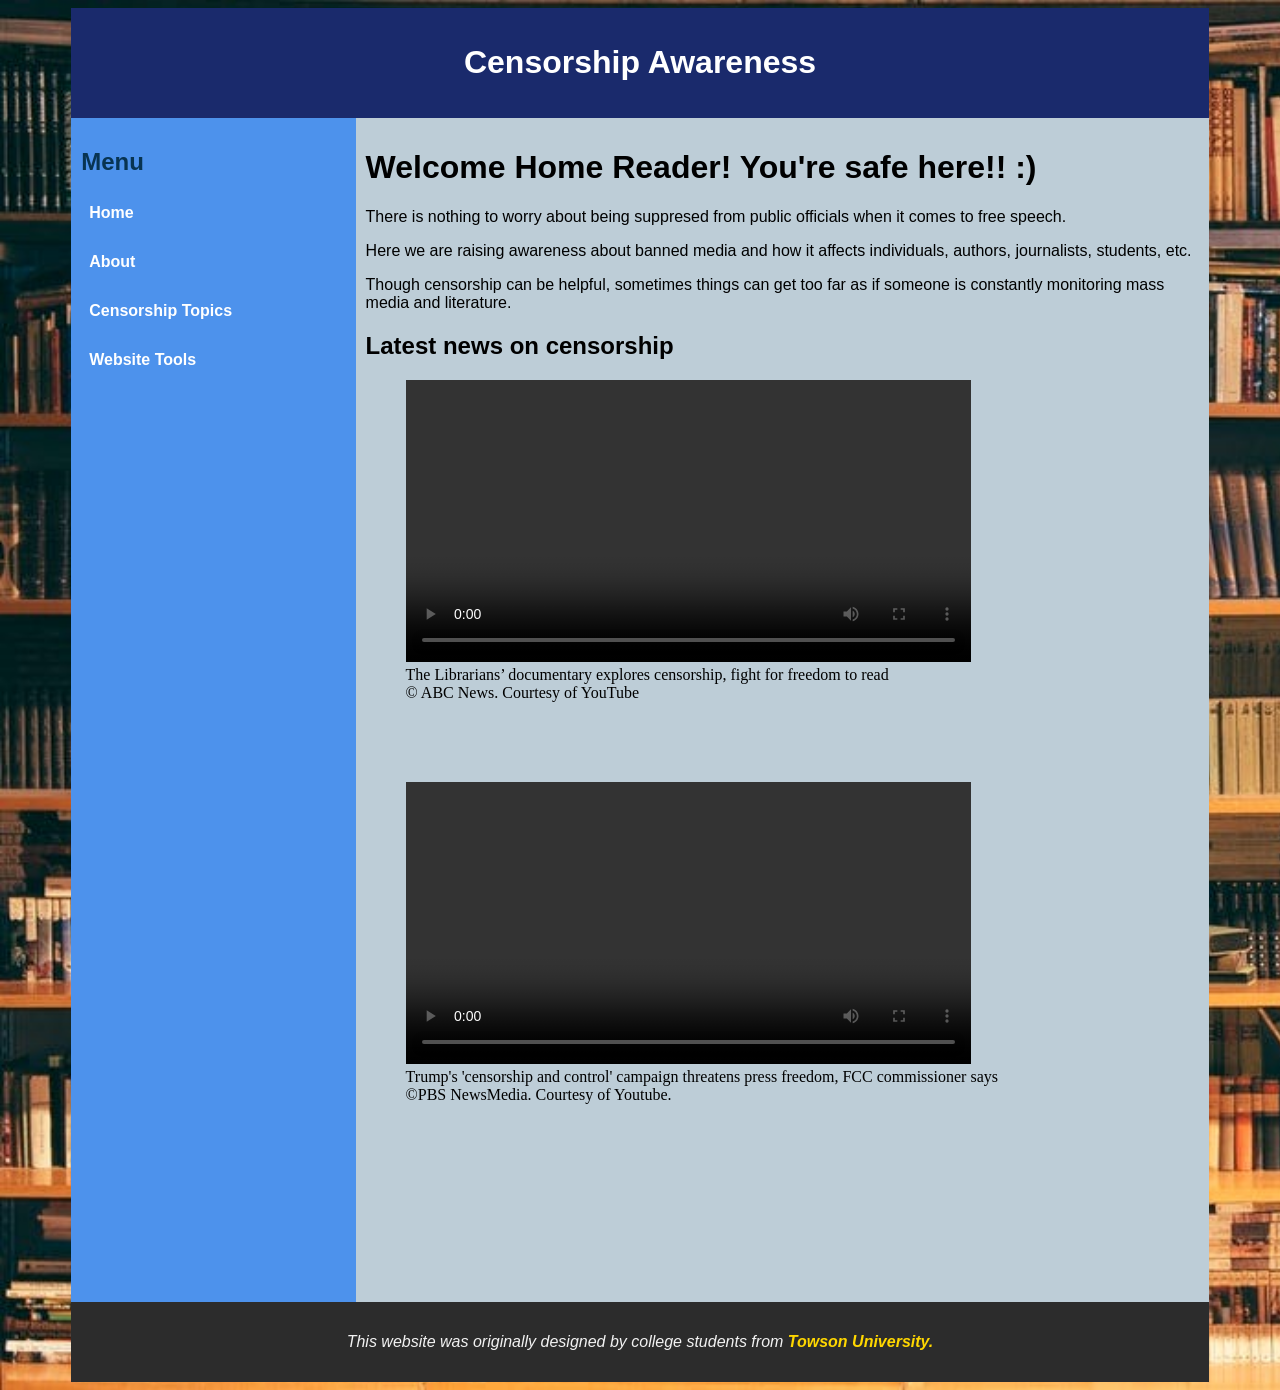
<file: index.html>
<!DOCTYPE html>

<html lang="en">
<head>
<meta charset="utf-8"/>
<meta content="width=device-width, initial-scale=1.0" name="viewport"/>
<link href="main.css" rel="stylesheet"/>
<style>
    .videoContainer video{
    width: 75%;      /* Makes the video width fluid within its container */
  height: auto;      /* Automatically adjusts the height to maintain aspect ratio */
  max-width: 800px; /* Prevents the video from scaling up past its original resolution, e.g., 1280x720 */
  
}
.videoContainer{
    margin-bottom: 5em;
}
</style>
<title>Document</title>
</head>
<body>
<div id="wrapper">
<header>
<h1 class="siteTitleHeading">Censorship Awareness</h1>
</header>
<div id="columns">
<nav id="main-menu">
<h2 style="color:rgb(8, 52, 82)">Menu</h2>
<ul id="navMenu">
<li class="menuElement"><a class="menuElement1" href="index.html">Home</a></li>
<li><a href="about.html">About</a></li>
<!-- Dropdown group -->
<li class="dropdown">
<a href="#">Censorship Topics</a>
<ul class="dropdown-content">
<li><a href="whatiscensorship.html">What is censorship?</a></li>
<li><a href="government censorship.html">Government Censorship</a></li>
<li><a href="mpaa (movie ratings).html">MPAA (Movie Ratings)</a></li>
<li><a href="fcc (federal communications commission).html">FCC (Federal Communications Commission)</a></li>
<li><a href="types of censorship.html">Types of Censorship</a></li>
<li><a href="social media censorship.html">Social Media Censorship</a></li>
<li><a href="historical censorship.html">Historical Censorship</a></li>
<li><a href="the debate protection vs. freedom.html">The Debate: Protection vs. Freedom</a></li>
</ul>
</li>
<li class="dropdown">
<a href="#">Website Tools</a>
<ul class="dropdown-content">
<li><a href="feedback form.html">Feedback Form</a></li>
<li><a href="site map.html">Site Map</a></li>
<li><a href="references.html">References</a></li>
<li><a href="blanktemplate.html">Black Page template</a></li>
</ul>
</li>
</ul>
</nav>
<main>
<h1>Welcome Home Reader! You're safe here!! :)</h1>
<p>There is nothing to worry about being suppresed from public officials when it comes to free speech.</p>
<p>Here we are raising awareness about banned media and how it affects individuals, authors, journalists, students, etc.</p>
<p>Though censorship can be helpful, sometimes things can get too far as if someone is constantly monitoring mass media and literature.</p>
<h2>Latest news on censorship</h2>
<div class="videoContainer">
<figure>
<video controls="controls">
<source src="Videos/censorshipvideo1.mp4" type="video/mp4"/><br/>
</video>
<figcaption>The Librarians’ documentary explores censorship, fight for freedom to read <br/>© ABC News. Courtesy of YouTube</figcaption>
</figure>
</div>
<div class="videoContainer">
<figure>
<video controls="controls" poster="">
<source src="Videos/censorshipvideo2.mp4" type="video/mp4"/>
</video>
<figcaption>Trump's 'censorship and control' campaign threatens press freedom, FCC commissioner says <br/>©PBS NewsMedia. Courtesy of Youtube.</figcaption>
</figure>
</div>
<br/><br/><br/><br/><br/><br/>
</main>
</div>
<footer>
<p>This website was originally designed by college students from <a href="https://www.towson.edu">Towson University.</a></p>
</footer>
</div>
</body>
</html>
</file>
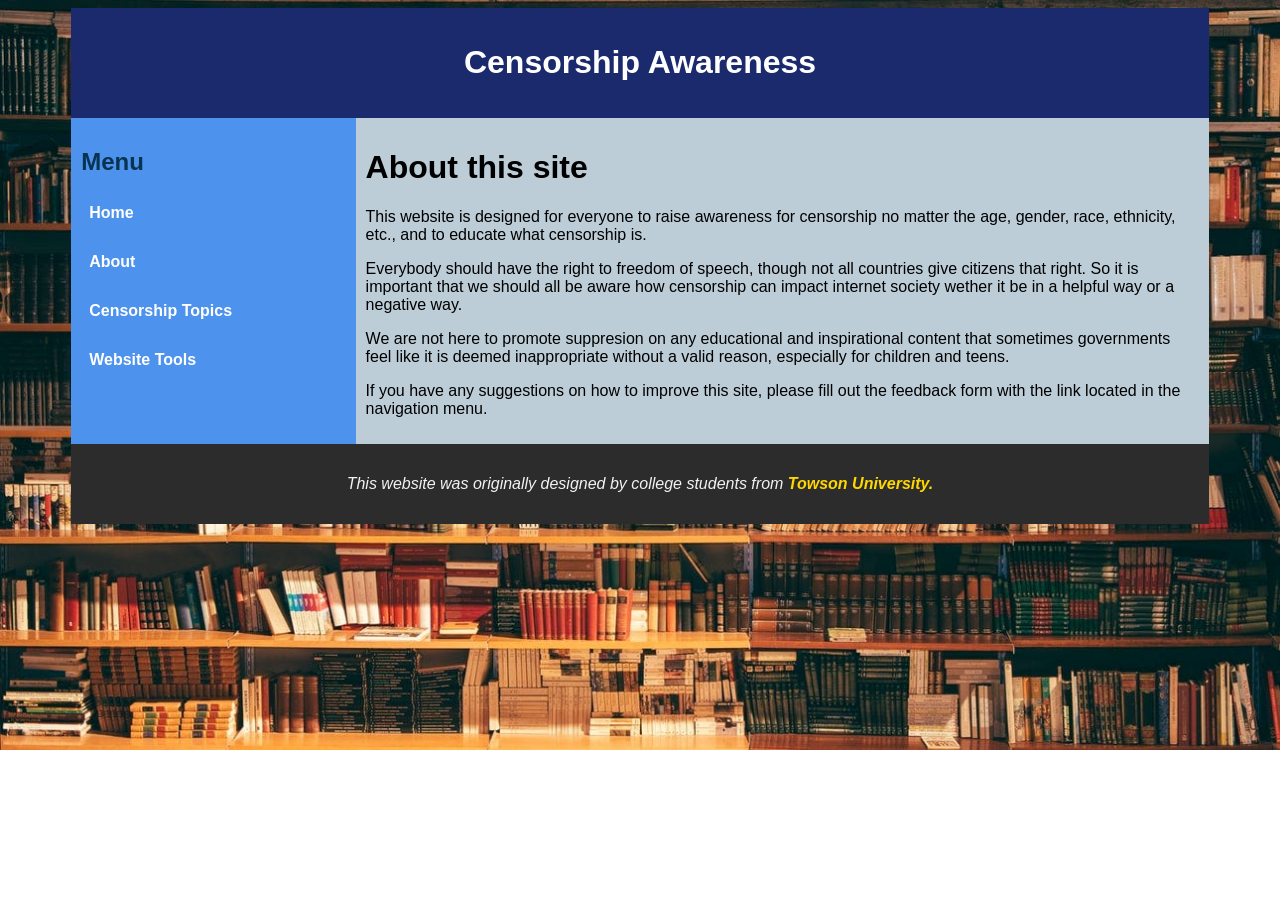
<file: about.html>
<!DOCTYPE html>

<html lang="en">
<head>
<meta charset="utf-8"/>
<meta content="width=device-width, initial-scale=1.0" name="viewport"/>
<link href="main.css" rel="stylesheet"/>
<title>About</title>
</head>
<body>
<div id="wrapper">
<header>
<h1 class="siteTitleHeading">Censorship Awareness</h1>
</header>
<div id="columns">
<nav id="main-menu">
<h2 style="color:rgb(8, 52, 82)">Menu</h2>
<ul id="navMenu">
<li class="menuElement"><a class="menuElement1" href="index.html">Home</a></li>
<li><a href="about.html">About</a></li>
<!-- Dropdown group -->
<li class="dropdown">
<a href="#">Censorship Topics</a>
<ul class="dropdown-content">
<li><a href="whatiscensorship.html">What is censorship?</a></li>
<li><a href="government censorship.html">Government Censorship</a></li>
<li><a href="mpaa (movie ratings).html">MPAA (Movie Ratings)</a></li>
<li><a href="fcc (federal communications commission).html">FCC (Federal Communications Commission)</a></li>
<li><a href="types of censorship.html">Types of Censorship</a></li>
<li><a href="social media censorship.html">Social Media Censorship</a></li>
<li><a href="historical censorship.html">Historical Censorship</a></li>
<li><a href="the debate protection vs. freedom.html">The Debate: Protection vs. Freedom</a></li>
</ul>
</li>
<li class="dropdown">
<a href="#">Website Tools</a>
<ul class="dropdown-content">
<li><a href="feedback form.html">Feedback Form</a></li>
<li><a href="site map.html">Site Map</a></li>
<li><a href="references.html">References</a></li>
<li><a href="blanktemplate.html">Black Page template</a></li>
</ul>
</li>
</ul>
</nav>
<main>
<h1>About this site</h1>
<p>This website is designed for everyone to raise awareness for censorship no matter the age, gender, race, ethnicity, etc., and to educate what censorship is. </p>
<p>Everybody should have the right to freedom of speech, though not all countries give citizens that right. So it is important that we should all be aware how censorship can impact internet society wether it be in a helpful way or a negative way. </p>
<p>We are not here to promote suppresion on any educational and inspirational content that sometimes governments feel like it is deemed inappropriate without a valid reason, especially for children and teens.</p>
<p>If you have any suggestions on how to improve this site, please fill out the feedback form with the link located in the navigation menu. </p>
</main>
</div>
<footer>
<p>This website was originally designed by college students from <a href="https://www.towson.edu">Towson University.</a></p>
</footer>
</div>
</body>
</html>
</file>
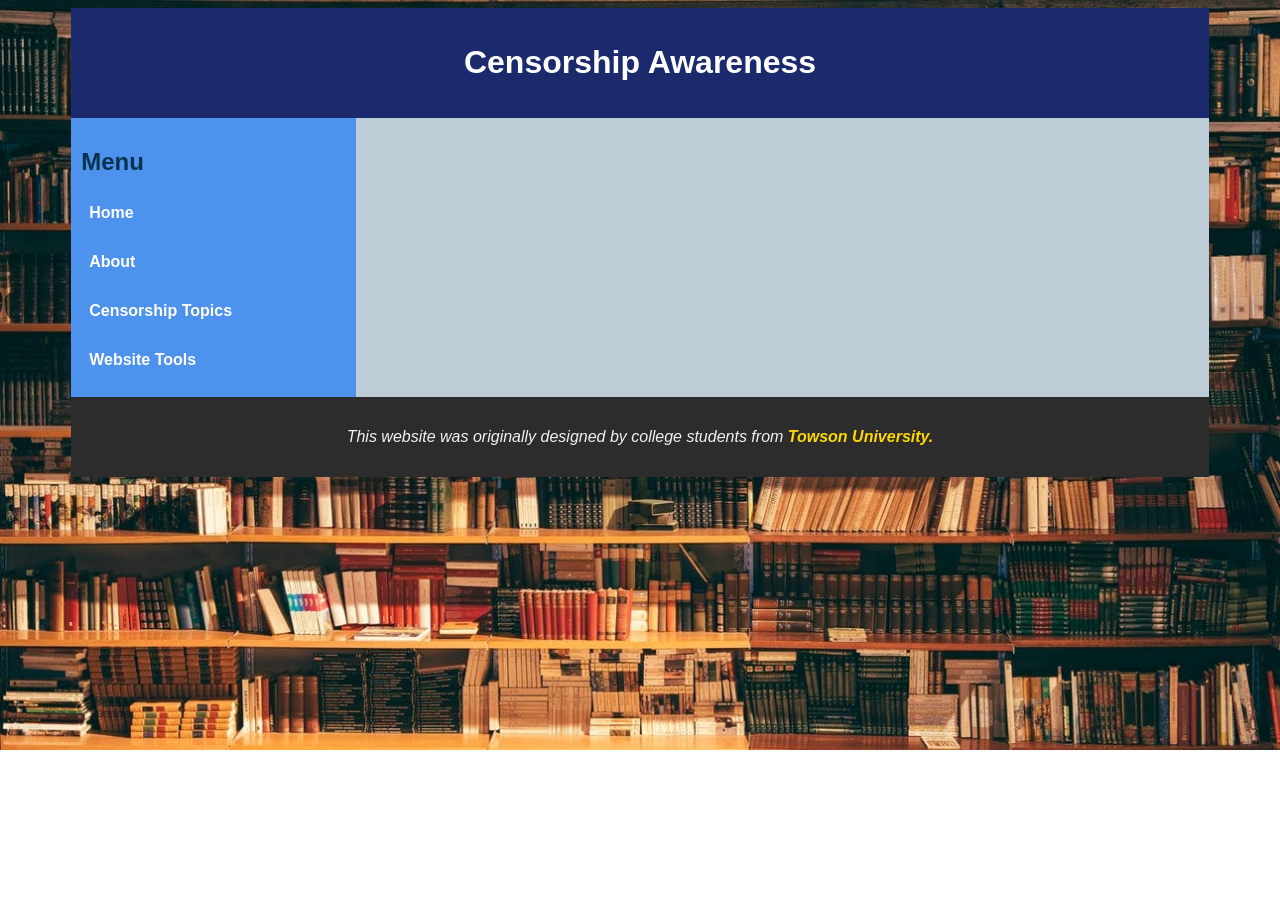
<file: blanktemplate.html>
<!DOCTYPE html>

<html lang="en">
<head>
<meta charset="utf-8"/>
<meta content="width=device-width, initial-scale=1.0" name="viewport"/>
<link href="main.css" rel="stylesheet"/>
<title>Document</title>
</head>
<body>
<div id="wrapper">
<header>
<h1 class="siteTitleHeading">Censorship Awareness</h1>
</header>
<div id="columns">
<nav id="main-menu">
<h2 style="color:rgb(8, 52, 82)">Menu</h2>
<ul id="navMenu">
<li class="menuElement"><a class="menuElement1" href="index.html">Home</a></li>
<li><a href="about.html">About</a></li>
<!-- Dropdown group -->
<li class="dropdown">
<a href="#">Censorship Topics</a>
<ul class="dropdown-content">
<li><a href="whatiscensorship.html">What is censorship?</a></li>
<li><a href="government censorship.html">Government Censorship</a></li>
<li><a href="mpaa (movie ratings).html">MPAA (Movie Ratings)</a></li>
<li><a href="fcc (federal communications commission).html">FCC (Federal Communications Commission)</a></li>
<li><a href="types of censorship.html">Types of Censorship</a></li>
<li><a href="social media censorship.html">Social Media Censorship</a></li>
<li><a href="historical censorship.html">Historical Censorship</a></li>
<li><a href="the debate protection vs. freedom.html">The Debate: Protection vs. Freedom</a></li>
</ul>
</li>
<li class="dropdown">
<a href="#">Website Tools</a>
<ul class="dropdown-content">
<li><a href="feedback form.html">Feedback Form</a></li>
<li><a href="site map.html">Site Map</a></li>
<li><a href="references.html">References</a></li>
<li><a href="blanktemplate.html">Black Page template</a></li>
</ul>
</li>
</ul>
</nav>
<main>
</main>
</div>
<footer>
<p>This website was originally designed by college students from <a href="https://www.towson.edu">Towson University.</a></p>
</footer>
</div>
</body>
</html>
</file>
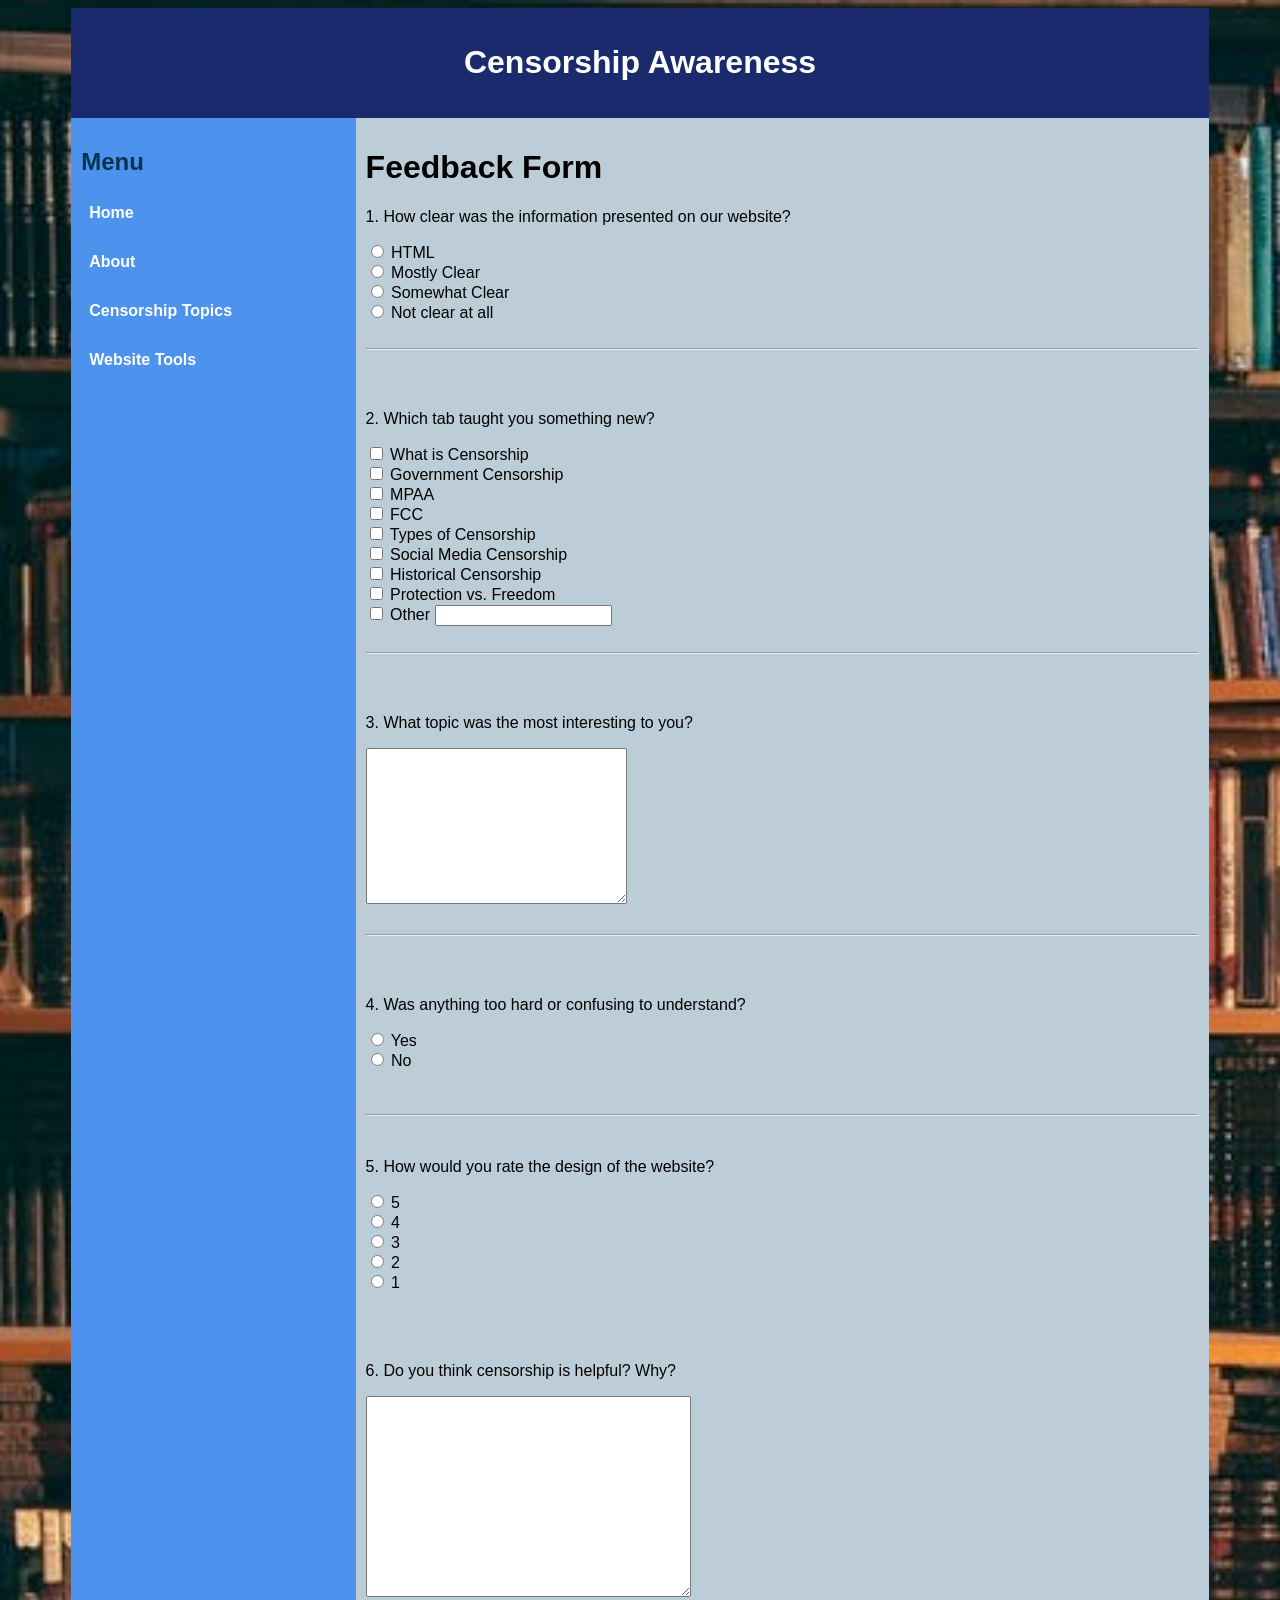
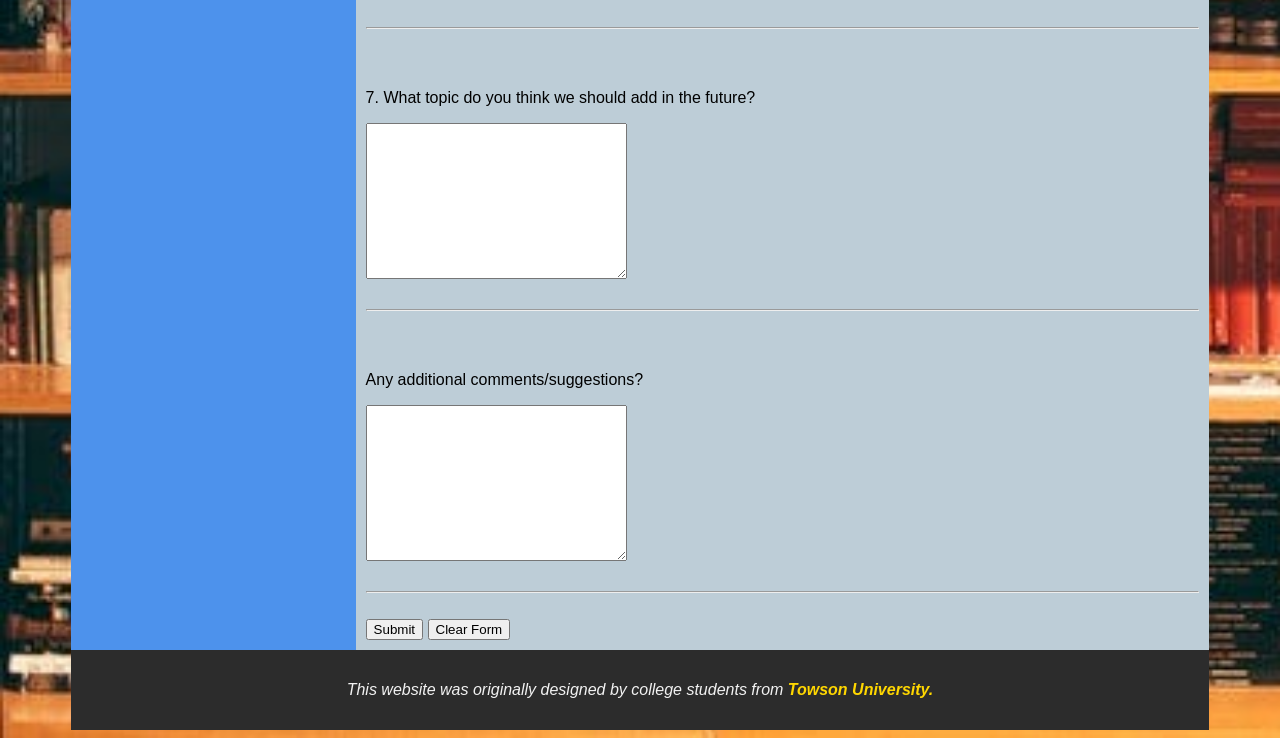
<file: feedback form.html>
<!DOCTYPE html>

<html lang="en">
<head>
<meta charset="utf-8"/>
<meta content="width=device-width, initial-scale=1.0" name="viewport"/>
<link href="main.css" rel="stylesheet"/>
<!-- Make sure you include jQuery in your page -->
<script src="https://code.jquery.com/jquery-3.6.0.min.js"></script>
<script>
$(document).ready(function() {

  
  $("#myForm").on("submit", function(event) {
    event.preventDefault(); // stop normal submission

    // Animate the child elements out (not the <main> itself)
    $("main").children().fadeOut(500, function() {
      // Once all children are faded out, clear them
      $("main").empty();

      // Add new content
      $("main").append("<h2>Thank you for your feedback!</h2>");
      $("main").append("<h4>We appreciate your input and will use it to improve our site.</h4>");
      $('main').append("<h3>Click on any of the buttons below to continue...</h3>")
      $("main").append('<button id="refreshPage">Click here to refresh the page</button>')
      $("main").append('<button id="newBtn">Go Home!</button>');

      // Animate the new content in
      $("main").children().hide().fadeIn(500);

      // Add behavior to the new button

      $("#refreshPage").on("click", function(){
        location.reload();
      });
      $("#newBtn").on("click", function() {
        window.location.href ="index.html";
      });
    });
  });
});
</script>
<title>Feedback Form</title>
</head>
<body>
<div id="wrapper">
<header>
<h1 class="siteTitleHeading">Censorship Awareness</h1>
</header>
<div id="columns">
<nav id="main-menu">
<h2 style="color:rgb(8, 52, 82)">Menu</h2>
<ul id="navMenu">
<li class="menuElement"><a class="menuElement1" href="index.html">Home</a></li>
<li><a href="about.html">About</a></li>
<!-- Dropdown group -->
<li class="dropdown">
<a href="#">Censorship Topics</a>
<ul class="dropdown-content">
<li><a href="whatiscensorship.html">What is censorship?</a></li>
<li><a href="government censorship.html">Government Censorship</a></li>
<li><a href="mpaa (movie ratings).html">MPAA (Movie Ratings)</a></li>
<li><a href="fcc (federal communications commission).html">FCC (Federal Communications Commission)</a></li>
<li><a href="types of censorship.html">Types of Censorship</a></li>
<li><a href="social media censorship.html">Social Media Censorship</a></li>
<li><a href="historical censorship.html">Historical Censorship</a></li>
<li><a href="the debate protection vs. freedom.html">The Debate: Protection vs. Freedom</a></li>
</ul>
</li>
<li class="dropdown">
<a href="#">Website Tools</a>
<ul class="dropdown-content">
<li><a href="feedback form.html">Feedback Form</a></li>
<li><a href="site map.html">Site Map</a></li>
<li><a href="references.html">References</a></li>
<li><a href="blanktemplate.html">Black Page template</a></li>
</ul>
</li>
</ul>
</nav>
<main>
<h1>Feedback Form</h1>
<form id="myForm" style="font-family: Arial;">
<p>1. How clear was the information presented on our website?</p>
<input id="veryclear" name="question1" type="radio" value="Very Clear"/>
<label for="veryclear">HTML</label><br/>
<input id="mostlyclear" name="question1" type="radio" value="mostly clear"/>
<label for="mostlyclear">Mostly Clear</label><br/>
<input id="somewhatclear" name="question1" type="radio" value="Somewhat Clear"/>
<label for="somewhatclear">Somewhat Clear</label><br/>
<input id="noclear" name="question1" type="radio" value="Not Clear at all"/>
<label for="noclear">Not clear at all</label><br/><br/>
<hr/><br/><br/>
<p>2. Which tab taught you something new?</p>
<input id="whatiscensorship" name="question2" type="checkbox" value="What is Censorship?"/>
<label for="whatiscensorship"> What is Censorship</label><br/>
<input id="governmentcensorship" name="question2" type="checkbox" value="Government Censorship"/>
<label for="governmentcensorship"> Government Censorship</label><br/>
<input id="mpaa" name="question2" type="checkbox" value="mpaa"/>
<label for="mpaa"> MPAA</label><br/>
<input id="FCC" name="question2" type="checkbox" value="FCC"/>
<label for="FCC"> FCC</label><br/>
<input id="typesofcensorship" name="question2" type="checkbox" value="Types of Censorship"/>
<label for="typesofcensorship"> Types of Censorship</label><br/>
<input id="socialmediacensorship" name="question2" type="checkbox" value="Social Media Censorship"/>
<label for="socialmediacensorship"> Social Media Censorship</label><br/>
<input id="historicalcensorship" name="question2" type="checkbox" value="Historical Censorship"/>
<label for="historicalcensorship"> Historical Censorship</label><br/>
<input id="protectionvsfreedom" name="question2" type="checkbox" value="Protection vs. Freedom"/>
<label for="protectionvsfreedom"> Protection vs. Freedom</label><br/>
<input id="other" name="question2" type="checkbox" value="Other"/>
<label for="other"> Other </label><input id="other" name="other" type="text"/><br/><br/>
<hr/><br/><br/>
<p>3. What topic was the most interesting to you?</p>
<textarea cols="30" name="message" rows="10">

</textarea><br/><br/>
<hr/><br/><br/>
<p>4. Was anything too hard or confusing to understand?</p>
<input id="yes" name="yesno" type="radio" value="yes"/>
<label for="yes">Yes</label><br/>
<input id="no" name="yesno" type="radio" value="no"/>
<label for="no">No</label><br/><br/>
<div id="message">
<script>

              const radios = document.querySelectorAll('input[name="yesno"]');
              const message = document.getElementById("message");

              radios.forEach(radio => {
                radio.addEventListener("change", function () {
                  if (this.value === "yes") {
                    message.style.display = "block";
                    message.innerHTML = `<p>If yes, please explain what part you don't understand</p>
          <textarea name="whyyes" cols="38" rows="9"></textarea>`;
                  } else {
                    message.style.display = "none";
                    message.innerHTML = "";
                  }
                });
              });



            </script>
</div>
<br/>
<hr/><br/>
<p>5. How would you rate the design of the website?</p>
<input id="5" name="ratingSite" type="radio"/>
<label for="5">5</label><br/>
<input id="4" name="ratingSite" type="radio"/>
<label for="4">4</label><br/>
<input id="3" name="ratingSite" type="radio"/>
<label for="3">3</label><br/>
<input id="2" name="ratingSite" type="radio"/>
<label for="2">2</label><br/>
<input id="1" name="ratingSite" type="radio"/>
<label for="1">1</label> <br/><br/><br/><br/>
<p>6. Do you think censorship is helpful? Why?</p>
<textarea cols="38" id="whycensorship1" name="whycensorship" rows="13"></textarea><br/><br/>
<hr/><br/><br/>
<p>7. What topic do you think we should add in the future? </p>
<textarea cols="30" id="suggestTopics" name="suggestTopics" rows="10"></textarea>
<br/><br/>
<hr/><br/><br/>
<p>Any additional comments/suggestions? </p>
<textarea cols="30" id="questcomment" name="questionscomments" rows="10"></textarea>
<br/><br/>
<hr/><br/>
<input type="submit" value="Submit"/>
<input type="reset" value="Clear Form"/>
</form>
</main>
</div>
<footer>
<p>This website was originally designed by college students from <a href="https://www.towson.edu">Towson University.</a></p>
</footer>
</div>
</body>
</html>
</file>
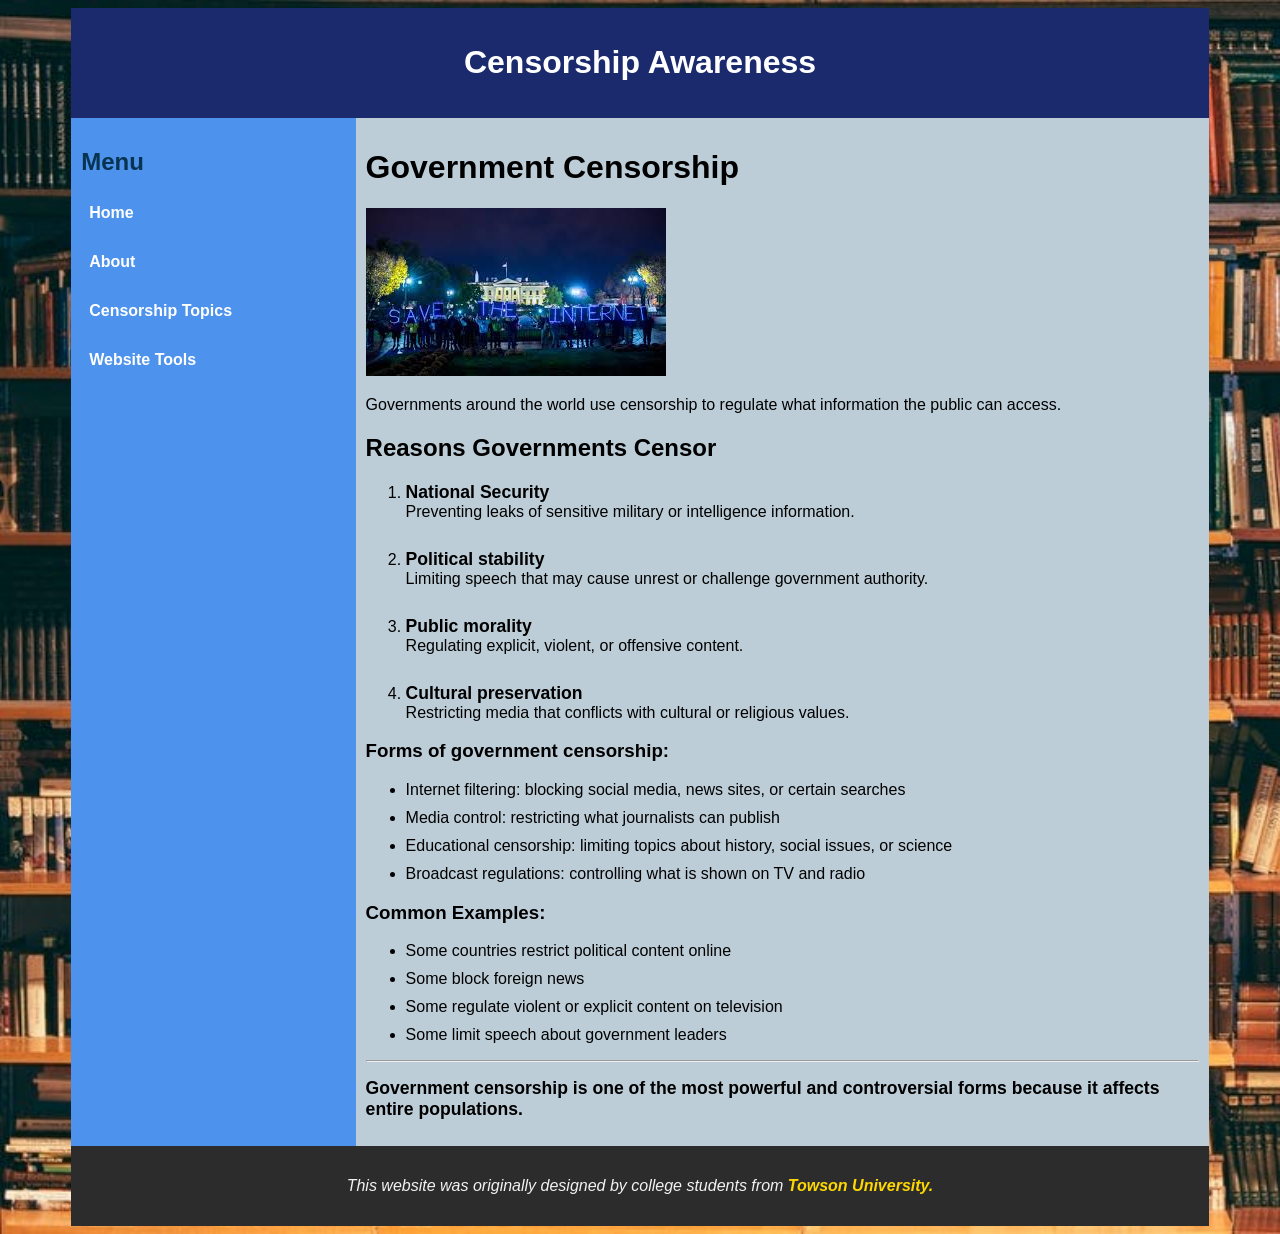
<file: government censorship.html>
<!DOCTYPE html>

<html lang="en">
<head>
<meta charset="utf-8"/>
<meta content="width=device-width, initial-scale=1.0" name="viewport"/>
<link href="main.css" rel="stylesheet"/>
<style>
        .reason1234{
            font-size: 1.1em;
            font-weight: 700;
        }
    </style>
<title>Government Censorship</title>
</head>
<body>
<div id="wrapper">
<header>
<h1 class="siteTitleHeading">Censorship Awareness</h1>
</header>
<div id="columns">
<nav id="main-menu">
<h2 style="color:rgb(8, 52, 82)">Menu</h2>
<ul id="navMenu">
<li class="menuElement"><a class="menuElement1" href="index.html">Home</a></li>
<li><a href="about.html">About</a></li>
<!-- Dropdown group -->
<li class="dropdown">
<a href="#">Censorship Topics</a>
<ul class="dropdown-content">
<li><a href="whatiscensorship.html">What is censorship?</a></li>
<li><a href="government censorship.html">Government Censorship</a></li>
<li><a href="mpaa (movie ratings).html">MPAA (Movie Ratings)</a></li>
<li><a href="fcc (federal communications commission).html">FCC (Federal Communications Commission)</a></li>
<li><a href="types of censorship.html">Types of Censorship</a></li>
<li><a href="social media censorship.html">Social Media Censorship</a></li>
<li><a href="historical censorship.html">Historical Censorship</a></li>
<li><a href="the debate protection vs. freedom.html">The Debate: Protection vs. Freedom</a></li>
</ul>
</li>
<li class="dropdown">
<a href="#">Website Tools</a>
<ul class="dropdown-content">
<li><a href="feedback form.html">Feedback Form</a></li>
<li><a href="site map.html">Site Map</a></li>
<li><a href="references.html">References</a></li>
<li><a href="blanktemplate.html">Black Page template</a></li>
</ul>
</li>
</ul>
</nav>
<main>
<h1>Government Censorship</h1>
<img alt="" src="censorgov.jpg"/>
<p>Governments around the world use censorship to regulate what information the public can access.</p>
<h2 id="reason123">Reasons Governments Censor</h2>
<ol id="covcensorreasons">
<li><b class="reason1234">National Security</b> <br/>Preventing leaks of sensitive military or intelligence information.</li>
<br/>
<li><b class="reason1234">Political stability</b> <br/>Limiting speech that may cause unrest or challenge government
                        authority.</li>
<br/>
<li><b class="reason1234">Public morality</b> <br/>Regulating explicit, violent, or offensive content.</li>
<br/>
<li><b class="reason1234">Cultural preservation</b> <br/>Restricting media that conflicts with cultural or religious values.
                    </li>
</ol>
<h3>Forms of government censorship:</h3>
<ul>
<li>Internet filtering: blocking social media, news sites, or certain searches</li>
<li>Media control: restricting what journalists can publish</li>
<li>Educational censorship: limiting topics about history, social issues, or science</li>
<li>Broadcast regulations: controlling what is shown on TV and radio</li>
</ul>
<h3 id="commonexamples">Common Examples:</h3>
<ul>
<li>Some countries restrict political content online</li>
<li>Some block foreign news</li>
<li>Some regulate violent or explicit content on television</li>
<li>Some limit speech about government leaders</li>
</ul>
<hr/>
<p><b class="reason1234">Government censorship is one of the most powerful and controversial forms because it affects entire
                    populations.</b></p>
</main>
</div>
<footer>
<p>This website was originally designed by college students from <a href="https://www.towson.edu">Towson
                    University.</a></p>
</footer>
</div>
</body>
</html>
</file>
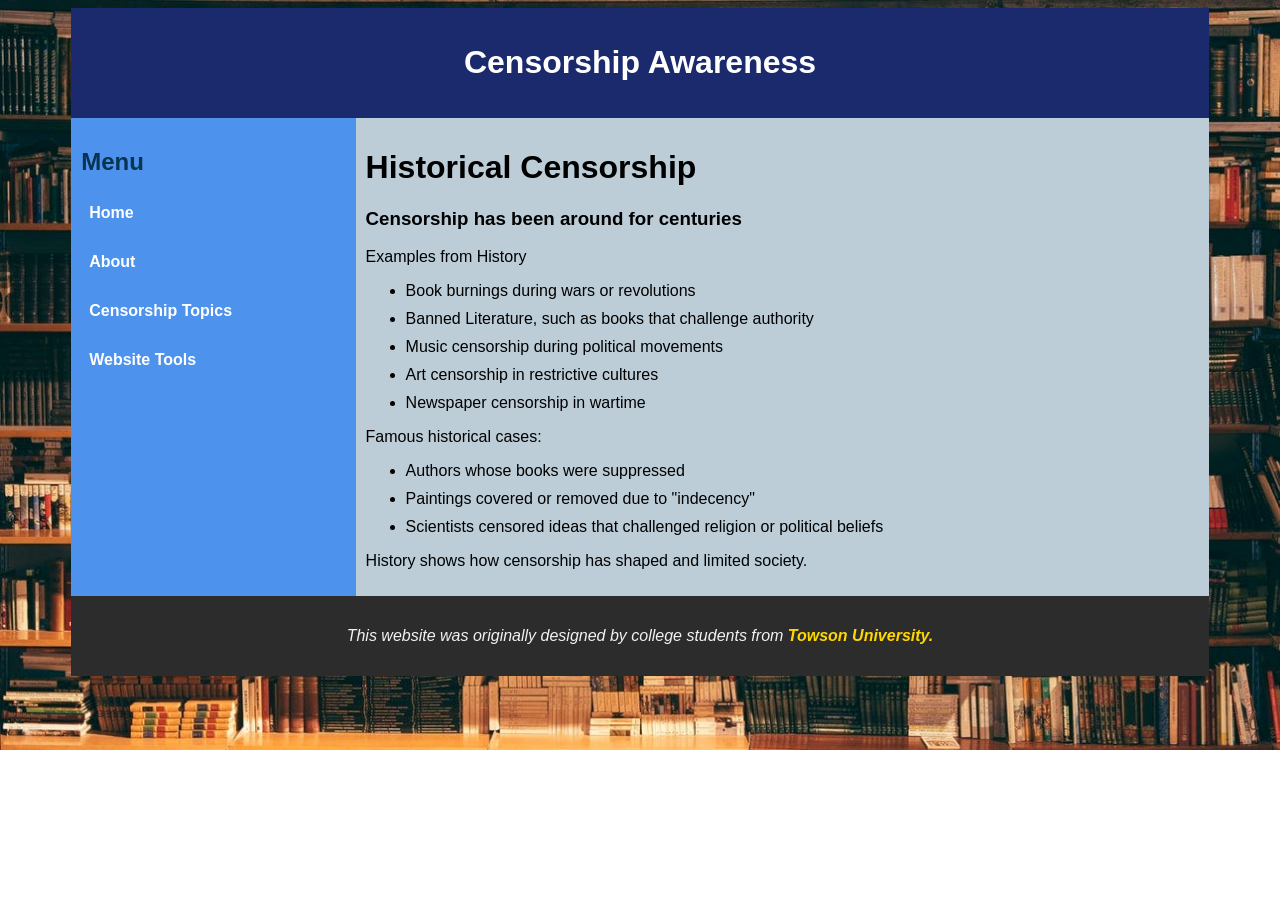
<file: historical censorship.html>
<!DOCTYPE html>

<html lang="en">
<head>
<meta charset="utf-8"/>
<meta content="width=device-width, initial-scale=1.0" name="viewport"/>
<link href="main.css" rel="stylesheet"/>
<title>Historical Censorship</title>
</head>
<body>
<div id="wrapper">
<header>
<h1 class="siteTitleHeading">Censorship Awareness</h1>
</header>
<div id="columns">
<nav id="main-menu">
<h2 style="color:rgb(8, 52, 82)">Menu</h2>
<ul id="navMenu">
<li class="menuElement"><a class="menuElement1" href="index.html">Home</a></li>
<li><a href="about.html">About</a></li>
<!-- Dropdown group -->
<li class="dropdown">
<a href="#">Censorship Topics</a>
<ul class="dropdown-content">
<li><a href="whatiscensorship.html">What is censorship?</a></li>
<li><a href="government censorship.html">Government Censorship</a></li>
<li><a href="mpaa (movie ratings).html">MPAA (Movie Ratings)</a></li>
<li><a href="fcc (federal communications commission).html">FCC (Federal Communications Commission)</a></li>
<li><a href="types of censorship.html">Types of Censorship</a></li>
<li><a href="social media censorship.html">Social Media Censorship</a></li>
<li><a href="historical censorship.html">Historical Censorship</a></li>
<li><a href="the debate protection vs. freedom.html">The Debate: Protection vs. Freedom</a></li>
</ul>
</li>
<li class="dropdown">
<a href="#">Website Tools</a>
<ul class="dropdown-content">
<li><a href="feedback form.html">Feedback Form</a></li>
<li><a href="site map.html">Site Map</a></li>
<li><a href="references.html">References</a></li>
<li><a href="blanktemplate.html">Black Page template</a></li>
</ul>
</li>
</ul>
</nav>
<main>
<h1>Historical Censorship</h1>
<h3>Censorship has been around for centuries</h3>
<p>Examples from History</p>
<ul>
<li>Book burnings during wars or revolutions</li>
<li>Banned Literature, such as books that challenge authority</li>
<li>Music censorship during political movements</li>
<li>Art censorship in restrictive cultures</li>
<li>Newspaper censorship in wartime</li>
</ul>
<p>Famous historical cases:</p>
<ul>
<li>Authors whose books were suppressed</li>
<li>Paintings covered or removed due to "indecency"</li>
<li>Scientists censored ideas that challenged religion or political beliefs</li>
</ul>
<p>History shows how censorship has shaped and limited society.</p>
</main>
</div>
<footer>
<p>This website was originally designed by college students from <a href="https://www.towson.edu">Towson University.</a></p>
</footer>
</div>
</body>
</html>
</file>
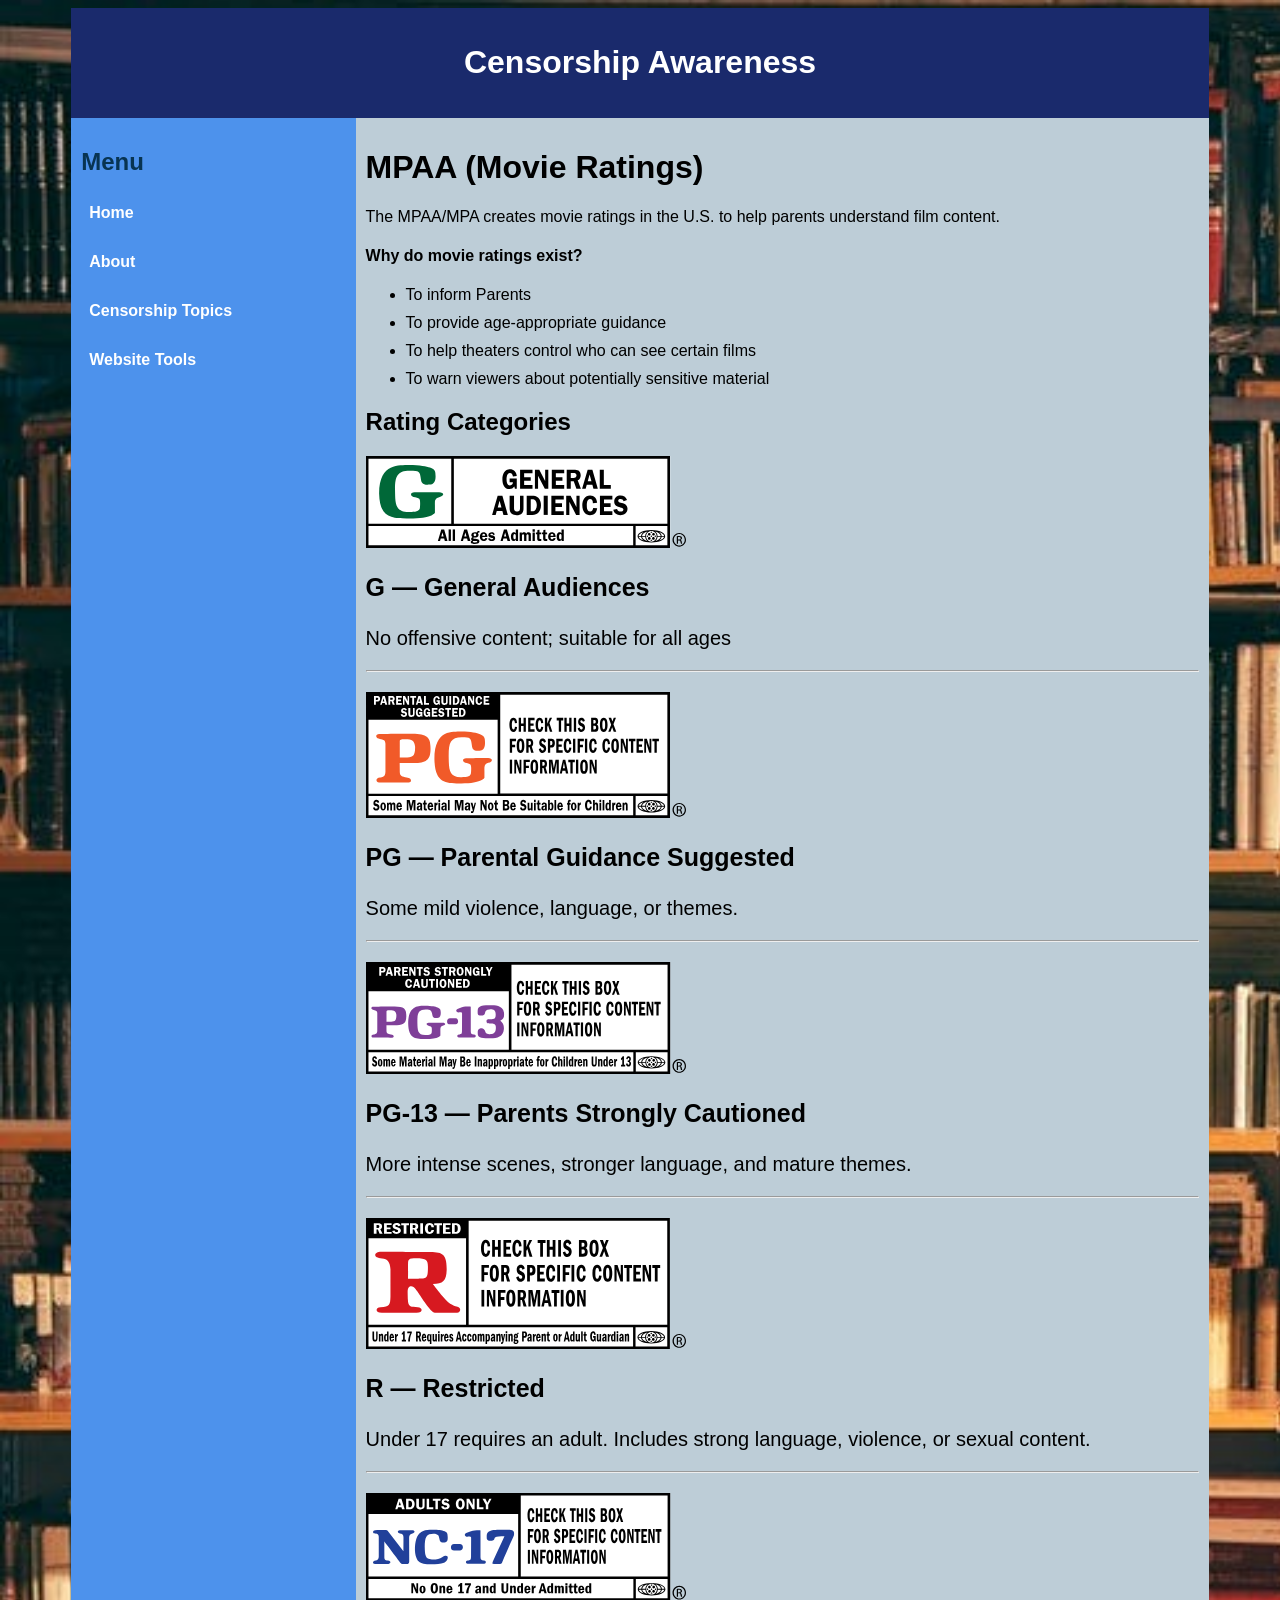
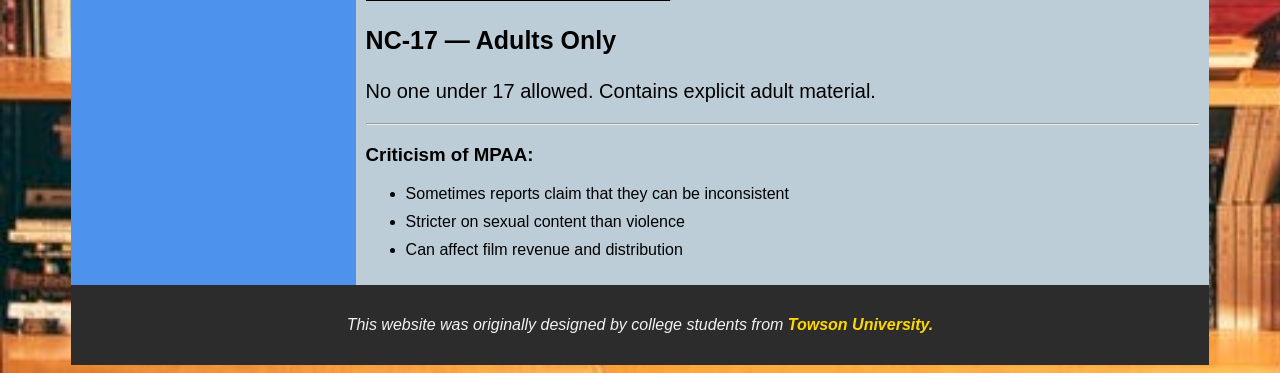
<file: mpaa (movie ratings).html>
<!DOCTYPE html>

<html lang="en">
<head>
<meta charset="utf-8"/>
<meta content="width=device-width, initial-scale=1.0" name="viewport"/>
<link href="main.css" rel="stylesheet"/>
<style>
    .movie_ratings {
  max-width: 20em; /* Image will not exceed the width of its parent container */
  height: auto;    /* Height adjusts automatically to maintain aspect ratio */
  display: block;  /* Prevents extra space below the image */
}

.movie_ratings1 {
font-size: 25px;
font-weight: 800;
}

.ratingBlock{
  margin-top: 20px;
  margin-bottom: 20px;
  /* Optional: adds a border to visualize the divider boundaries */
   /* Adds space inside the div */
  font-family: arial;

}
.movieratings2{
  font-size: 20px;
}

.fontbig1{
 font: 20px 
}

</style>
<title>MPAA (Movie Ratings)</title>
</head>
<body>
<div id="wrapper">
<header>
<h1 class="siteTitleHeading">Censorship Awareness</h1>
</header>
<div id="columns">
<nav id="main-menu">
<h2 style="color:rgb(8, 52, 82)">Menu</h2>
<ul id="navMenu">
<li class="menuElement"><a class="menuElement1" href="index.html">Home</a></li>
<li><a href="about.html">About</a></li>
<!-- Dropdown group -->
<li class="dropdown">
<a href="#">Censorship Topics</a>
<ul class="dropdown-content">
<li><a href="whatiscensorship.html">What is censorship?</a></li>
<li><a href="government censorship.html">Government Censorship</a></li>
<li><a href="mpaa (movie ratings).html">MPAA (Movie Ratings)</a></li>
<li><a href="fcc (federal communications commission).html">FCC (Federal Communications Commission)</a></li>
<li><a href="types of censorship.html">Types of Censorship</a></li>
<li><a href="social media censorship.html">Social Media Censorship</a></li>
<li><a href="historical censorship.html">Historical Censorship</a></li>
<li><a href="the debate protection vs. freedom.html">The Debate: Protection vs. Freedom</a></li>
</ul>
</li>
<li class="dropdown">
<a href="#">Website Tools</a>
<ul class="dropdown-content">
<li><a href="feedback form.html">Feedback Form</a></li>
<li><a href="site map.html">Site Map</a></li>
<li><a href="references.html">References</a></li>
<li><a href="blanktemplate.html">Black Page template</a></li>
</ul>
</li>
</ul>
</nav>
<main>
<h1>MPAA (Movie Ratings)</h1>
<p class="fontbig1">The MPAA/MPA creates movie ratings in the U.S. to help parents understand film content.</p>
<h4>Why do movie ratings exist?</h4>
<ul>
<li>To inform Parents</li>
<li>To provide age-appropriate guidance</li>
<li>To help theaters control who can see certain films</li>
<li> To warn viewers about potentially sensitive material</li>
</ul>
<h2>Rating Categories</h2>
<div class="ratingBlock">
<img alt="G Rating" class="movie_ratings" src="MPA_G_RATING_(block).svg"/>
<p class="movie_ratings1">G — General Audiences</p>
<p class="movieratings2">No offensive content; suitable for all ages</p>
</div><hr/>
<div class="ratingBlock">
<img alt="PG Rating" class="movie_ratings" src="MPA_PG_RATING_(block).svg"/>
<p class="movie_ratings1">PG — Parental Guidance Suggested</p>
<p class="movieratings2">Some mild violence, language, or themes.</p>
</div>
<hr/>
<div class="ratingBlock">
<img alt="" class="movie_ratings" src="MPA_PG-13_RATING_(block).svg"/>
<p class="movie_ratings1">PG-13 — Parents Strongly Cautioned </p>
<p class="movieratings2">More intense scenes, stronger language, and mature themes.</p>
</div>
<hr/>
<div class="ratingBlock">
<img alt="" class="movie_ratings" src="MPA_R_RATING_(block).svg"/>
<p class="movie_ratings1">R — Restricted </p>
<p class="movieratings2">Under 17 requires an adult. Includes strong language, violence, or sexual content.</p>
</div>
<hr/>
<div class="ratingBlock">
<img alt="" class="movie_ratings" src="MPA_NC-17_RATING_(block).svg"/>
<p class="movie_ratings1">NC-17 — Adults Only </p>
<p class="movieratings2">No one under 17 allowed. Contains explicit adult material.</p>
</div>
<hr/>
<h3>Criticism of MPAA:</h3>
<ul class="fontbig1">
<li>Sometimes reports claim that they can be inconsistent</li>
<li>Stricter on sexual content than violence</li>
<li>Can affect film revenue and distribution</li>
</ul>
</main>
</div>
<footer>
<p>This website was originally designed by college students from <a href="https://www.towson.edu">Towson University.</a></p>
</footer>
</div>
</body>
</html>
</file>
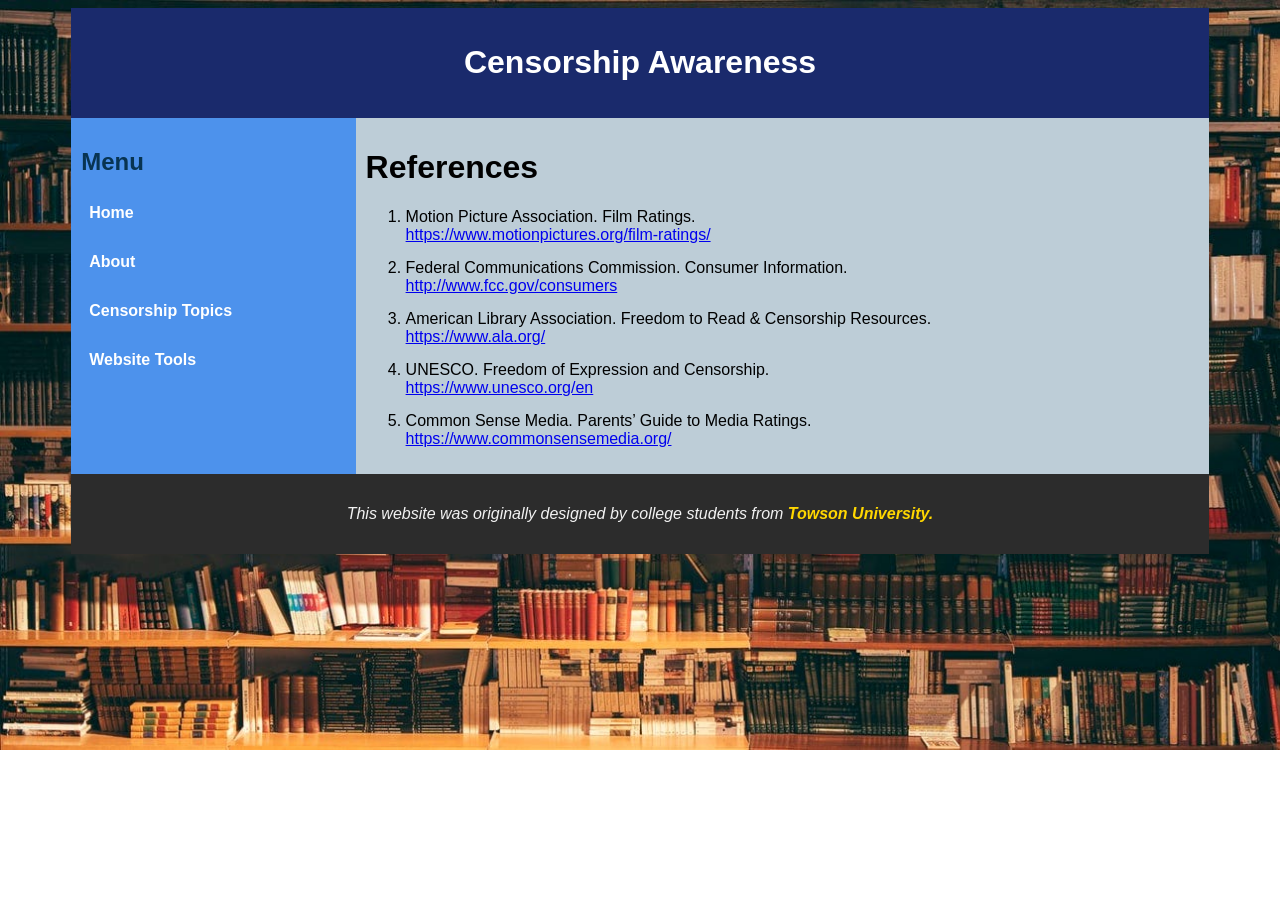
<file: references.html>
<!DOCTYPE html>

<html lang="en">
<head>
<meta charset="utf-8"/>
<meta content="width=device-width, initial-scale=1.0" name="viewport"/>
<link href="main.css" rel="stylesheet"/>
<style>
 .citation2 {
    margin-bottom: 15px;
    font-family: Arial;
 }

</style>
<script src="https://code.jquery.com/jquery-3.6.0.min.js"></script>
<script>
    $(document).ready(function() {
      $("a.citation1").each(function() {
        // Get the href value
        var link = $(this).attr("href");
        // Set it as the text inside the anchor
        $(this).text(link);
      });
    });
</script>
<title>References</title>
</head>
<body>
<div id="wrapper">
<header>
<h1 class="siteTitleHeading">Censorship Awareness</h1>
</header>
<div id="columns">
<nav id="main-menu">
<h2 style="color:rgb(8, 52, 82)">Menu</h2>
<ul id="navMenu">
<li class="menuElement"><a class="menuElement1" href="index.html">Home</a></li>
<li><a href="about.html">About</a></li>
<!-- Dropdown group -->
<li class="dropdown">
<a href="#">Censorship Topics</a>
<ul class="dropdown-content">
<li><a href="whatiscensorship.html">What is censorship?</a></li>
<li><a href="government censorship.html">Government Censorship</a></li>
<li><a href="mpaa (movie ratings).html">MPAA (Movie Ratings)</a></li>
<li><a href="fcc (federal communications commission).html">FCC (Federal Communications Commission)</a></li>
<li><a href="types of censorship.html">Types of Censorship</a></li>
<li><a href="social media censorship.html">Social Media Censorship</a></li>
<li><a href="historical censorship.html">Historical Censorship</a></li>
<li><a href="the debate protection vs. freedom.html">The Debate: Protection vs. Freedom</a></li>
</ul>
</li>
<li class="dropdown">
<a href="#">Website Tools</a>
<ul class="dropdown-content">
<li><a href="feedback form.html">Feedback Form</a></li>
<li><a href="site map.html">Site Map</a></li>
<li><a href="references.html">References</a></li>
<li><a href="blanktemplate.html">Black Page template</a></li>
</ul>
</li>
</ul>
</nav>
<main>
<h1>References</h1>
<ol>
<li class="citation2">Motion Picture Association. Film Ratings. <br/><a class="citation1" href="https://www.motionpictures.org/film-ratings/"></a></li>
<li class="citation2">Federal Communications Commission. Consumer Information. <br/><a class="citation1" href="http://www.fcc.gov/consumers"></a></li>
<li class="citation2">American Library Association. Freedom to Read &amp; Censorship Resources. <br/><a class="citation1" href="https://www.ala.org/"></a></li>
<li class="citation2">UNESCO. Freedom of Expression and Censorship. <br/><a class="citation1" href="https://www.unesco.org/en"></a></li>
<li class="citation2">Common Sense Media. Parents’ Guide to Media Ratings. <br/><a class="citation1" href="https://www.commonsensemedia.org/"></a></li>
</ol>
</main>
</div>
<footer>
<p>This website was originally designed by college students from <a href="https://www.towson.edu">Towson University.</a></p>
</footer>
</div>
</body>
</html>
</file>
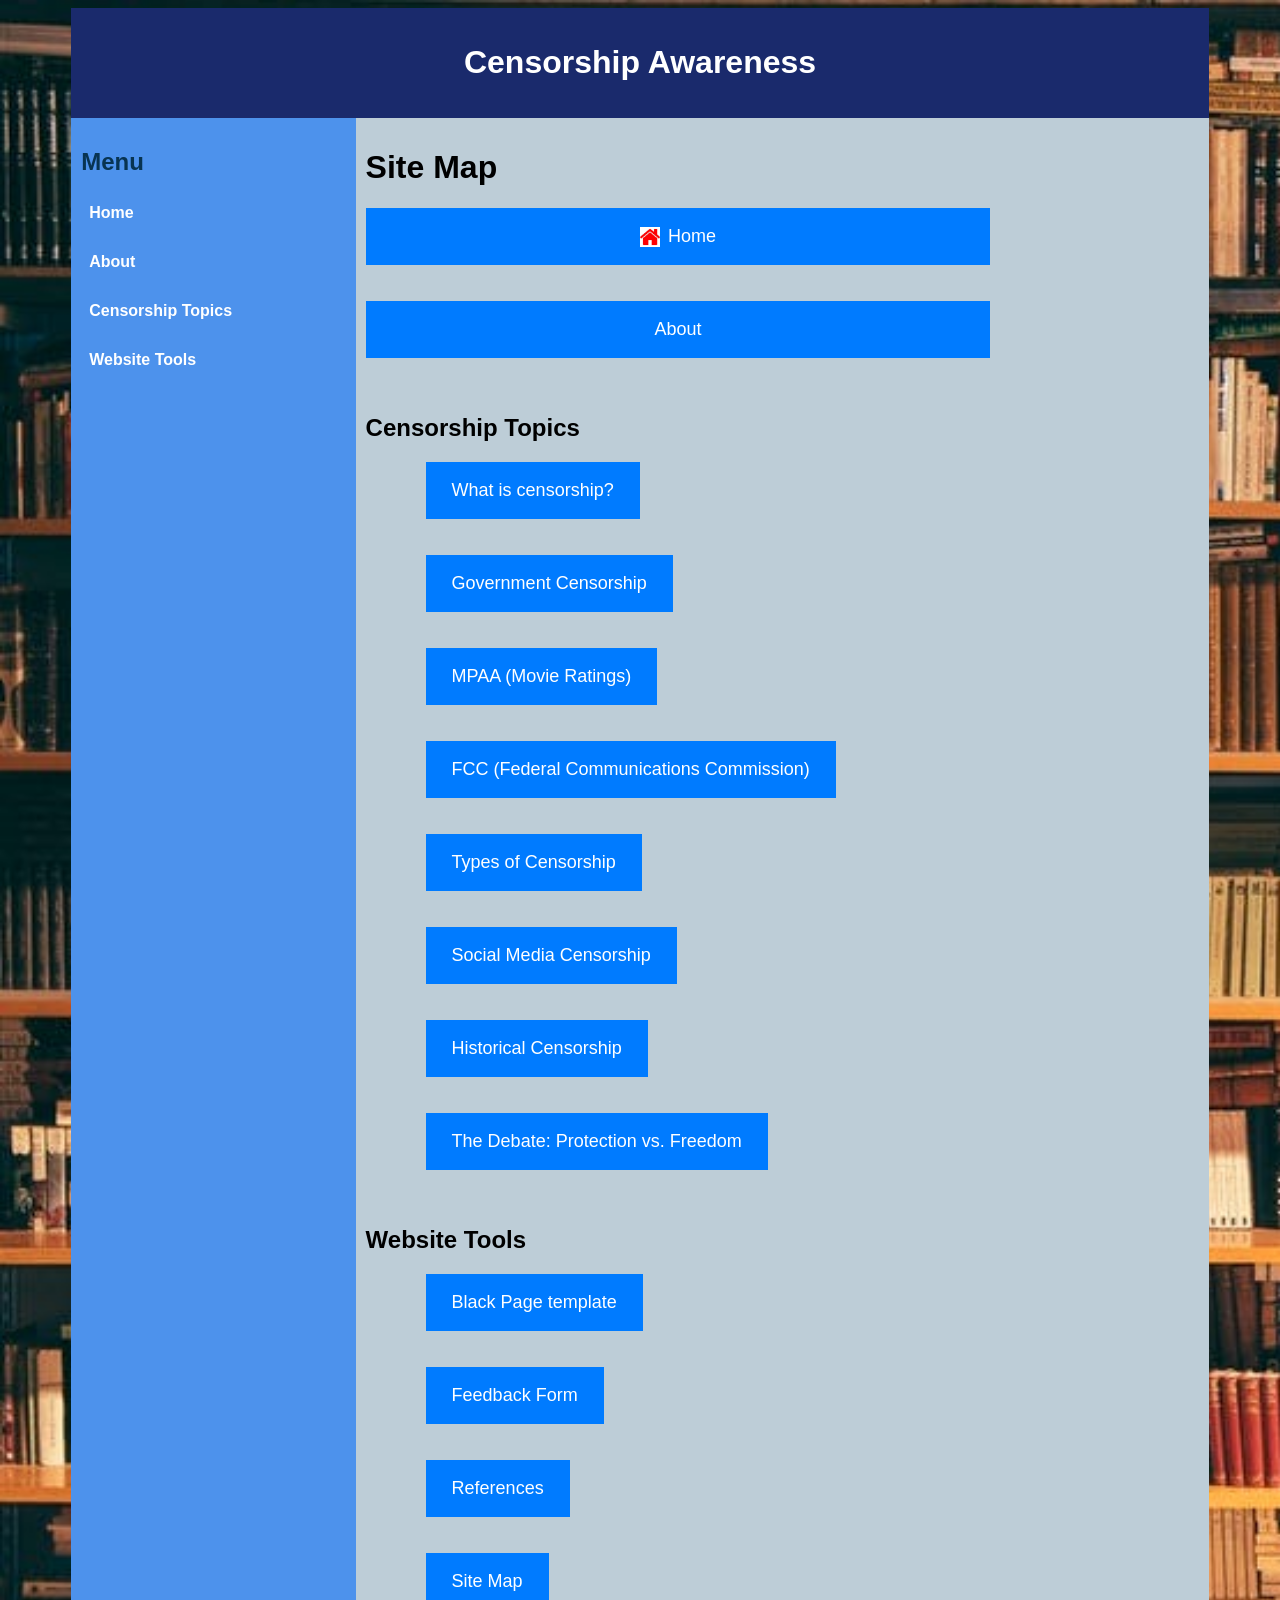
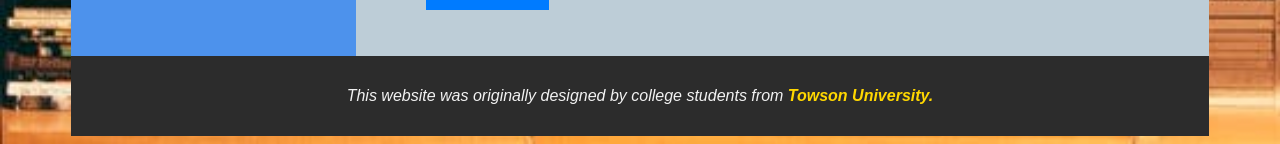
<file: site map.html>
<!DOCTYPE html>

<html lang="en">
<head>
<meta charset="utf-8"/>
<meta content="width=device-width, initial-scale=1.0" name="viewport"/>
<link href="main.css" rel="stylesheet"/>
<style>
    .button,
    .homebutton {
      display: block;

      /* Optional: Add other styling for appearance */
      padding: 18px 26px;
      background-color: #007bff;
      color: white;
      border: none;
      text-align: center;
      font-size: 18px;
      cursor: pointer;

    }

    .button {
      margin-left: 60px;
    }


.homebutton{
  width: 75%;
}


    .button:hover,
    .homebutton:hover {
      background-color: #FFA500;
      /* Background color on hover */
      color: black;
      /* Text color on hover */
    }
  </style>
<script>
    const navLinks = document.querySelectorAll("#navMenu a");
    const buttons = document.querySelectorAll(".button");

    buttons.forEach((btn) => {
      btn.textContent = navLinks.textContent; // redisplay nav text
    });

  </script>
<title>Site Map</title>
</head>
<body>
<div id="wrapper">
<header>
<h1 class="siteTitleHeading">Censorship Awareness</h1>
</header>
<div id="columns">
<nav id="main-menu">
<h2 style="color:rgb(8, 52, 82)">Menu</h2>
<ul id="navMenu">
<li class="menuElement"><a class="menuElement1" href="index.html">Home</a></li>
<li><a href="about.html">About</a></li>
<!-- Dropdown group -->
<li class="dropdown">
<a href="#">Censorship Topics</a>
<ul class="dropdown-content">
<li><a href="whatiscensorship.html">What is censorship?</a></li>
<li><a href="government censorship.html">Government Censorship</a></li>
<li><a href="mpaa (movie ratings).html">MPAA (Movie Ratings)</a></li>
<li><a href="fcc (federal communications commission).html">FCC (Federal Communications Commission)</a></li>
<li><a href="types of censorship.html">Types of Censorship</a></li>
<li><a href="social media censorship.html">Social Media Censorship</a></li>
<li><a href="historical censorship.html">Historical Censorship</a></li>
<li><a href="the debate protection vs. freedom.html">The Debate: Protection vs. Freedom</a></li>
</ul>
</li>
<li class="dropdown">
<a href="#">Website Tools</a>
<ul class="dropdown-content">
<li><a href="feedback form.html">Feedback Form</a></li>
<li><a href="site map.html">Site Map</a></li>
<li><a href="references.html">References</a></li>
<li><a href="blanktemplate.html">Black Page template</a></li>
</ul>
</li>
</ul>
</nav>
<main>
<div id="sitemaparea">
<h1>Site Map</h1>
<button class="homebutton" onclick="window.location.href='index.html'"><img alt="Home" src="images.jpg" style="width:20px; height:20px; vertical-align:middle; margin-right:8px;"/>Home</button><br/><br/>
<button class="homebutton" onclick="window.location.href='about.html'">About</button><br/><br/>

<h2>Censorship Topics</h2>
<button class="button" onclick="window.location.href='whatiscensorship.html'">What is
            censorship?</button><br/><br/>
<button class="button" onclick="window.location.href='government censorship.html'">Government
            Censorship</button><br/><br/>
<button class="button" onclick="window.location.href='mpaa (movie ratings).html'">MPAA (Movie
            Ratings)</button><br/><br/>
<button class="button" onclick="window.location.href='fcc (federal communications commission).html'">FCC
            (Federal Communications
            Commission)</button><br/><br/>
<button class="button" onclick="window.location.href='types of censorship.html'">Types of
            Censorship</button><br/><br/>
<button class="button" onclick="window.location.href='social media censorship.html'">Social Media
            Censorship</button><br/><br/>
<button class="button" onclick="window.location.href='historical censorship.html'">Historical
            Censorship</button><br/><br/>
<button class="button" onclick="window.location.href='the debate protection vs. freedom.html'">The Debate:
            Protection vs. Freedom</button><br/><br/>
<h2>Website Tools</h2>            
<button class="button" onclick="window.location.href='blanktemplate.html'">Black Page
            template</button><br/><br/>
<button class="button" onclick="window.location.href='feedback form.html'">Feedback Form</button><br/><br/>
<button class="button" onclick="window.location.href='references.html'">References</button><br/><br/>
<button class="button" onclick="window.location.href='site map.html'">Site Map</button><br/><br/>
</div>
</main>
</div>
<footer>
<p>This website was originally designed by college students from <a href="https://www.towson.edu">Towson University.</a></p>
</footer>
</div>
</body>
</html>
</file>
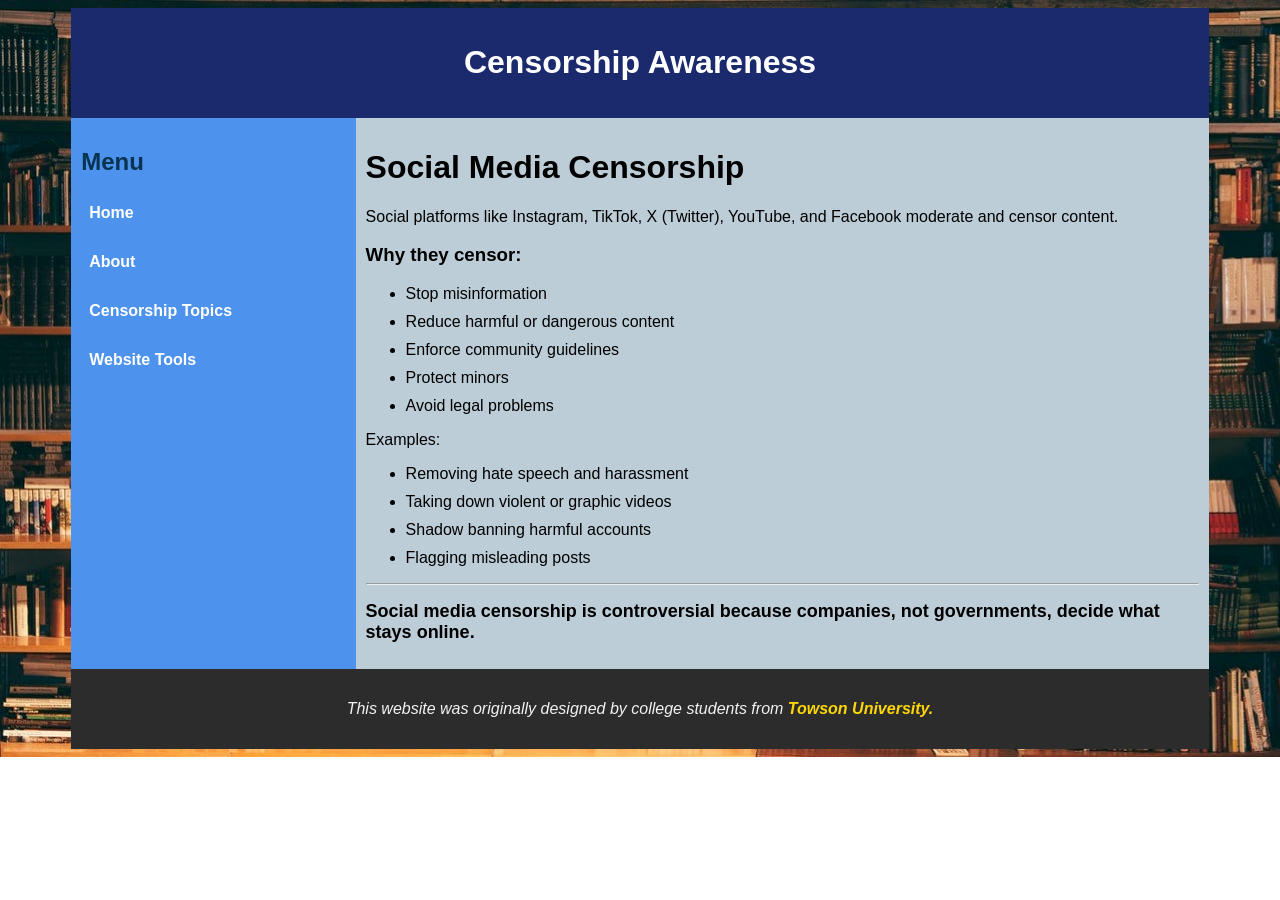
<file: social media censorship.html>
<!DOCTYPE html>

<html lang="en">
<head>
<meta charset="utf-8"/>
<meta content="width=device-width, initial-scale=1.0" name="viewport"/>
<link href="main.css" rel="stylesheet"/>
<style>
    b {
        font-size: 18px;
        font-weight: 700;
    }
</style>
<title>Social Media Censorship</title>
</head>
<body>
<div id="wrapper">
<header>
<h1 class="siteTitleHeading">Censorship Awareness</h1>
</header>
<div id="columns">
<nav id="main-menu">
<h2 style="color:rgb(8, 52, 82)">Menu</h2>
<ul id="navMenu">
<li class="menuElement"><a class="menuElement1" href="index.html">Home</a></li>
<li><a href="about.html">About</a></li>
<!-- Dropdown group -->
<li class="dropdown">
<a href="#">Censorship Topics</a>
<ul class="dropdown-content">
<li><a href="whatiscensorship.html">What is censorship?</a></li>
<li><a href="government censorship.html">Government Censorship</a></li>
<li><a href="mpaa (movie ratings).html">MPAA (Movie Ratings)</a></li>
<li><a href="fcc (federal communications commission).html">FCC (Federal Communications Commission)</a></li>
<li><a href="types of censorship.html">Types of Censorship</a></li>
<li><a href="social media censorship.html">Social Media Censorship</a></li>
<li><a href="historical censorship.html">Historical Censorship</a></li>
<li><a href="the debate protection vs. freedom.html">The Debate: Protection vs. Freedom</a></li>
</ul>
</li>
<li class="dropdown">
<a href="#">Website Tools</a>
<ul class="dropdown-content">
<li><a href="feedback form.html">Feedback Form</a></li>
<li><a href="site map.html">Site Map</a></li>
<li><a href="references.html">References</a></li>
<li><a href="blanktemplate.html">Black Page template</a></li>
</ul>
</li>
</ul>
</nav>
<main>
<h1> Social Media Censorship</h1>
<p>Social platforms like Instagram, TikTok, X (Twitter), YouTube, and Facebook moderate and censor content.</p>
<h3>Why they censor:</h3>
<ul>
<li>Stop misinformation</li>
<li>Reduce harmful or dangerous content</li>
<li>Enforce community guidelines</li>
<li>Protect minors</li>
<li>Avoid legal problems</li>
</ul>
<p>Examples:</p>
<ul>
<li>Removing hate speech and harassment</li>
<li>Taking down violent or graphic videos</li>
<li>Shadow banning harmful accounts</li>
<li>Flagging misleading posts</li>
</ul>
<hr/>
<p><b>Social media censorship is controversial because companies, not governments, decide what stays online.</b></p>
</main>
</div>
<footer>
<p>This website was originally designed by college students from <a href="https://www.towson.edu">Towson University.</a></p>
</footer>
</div>
</body>
</html>
</file>
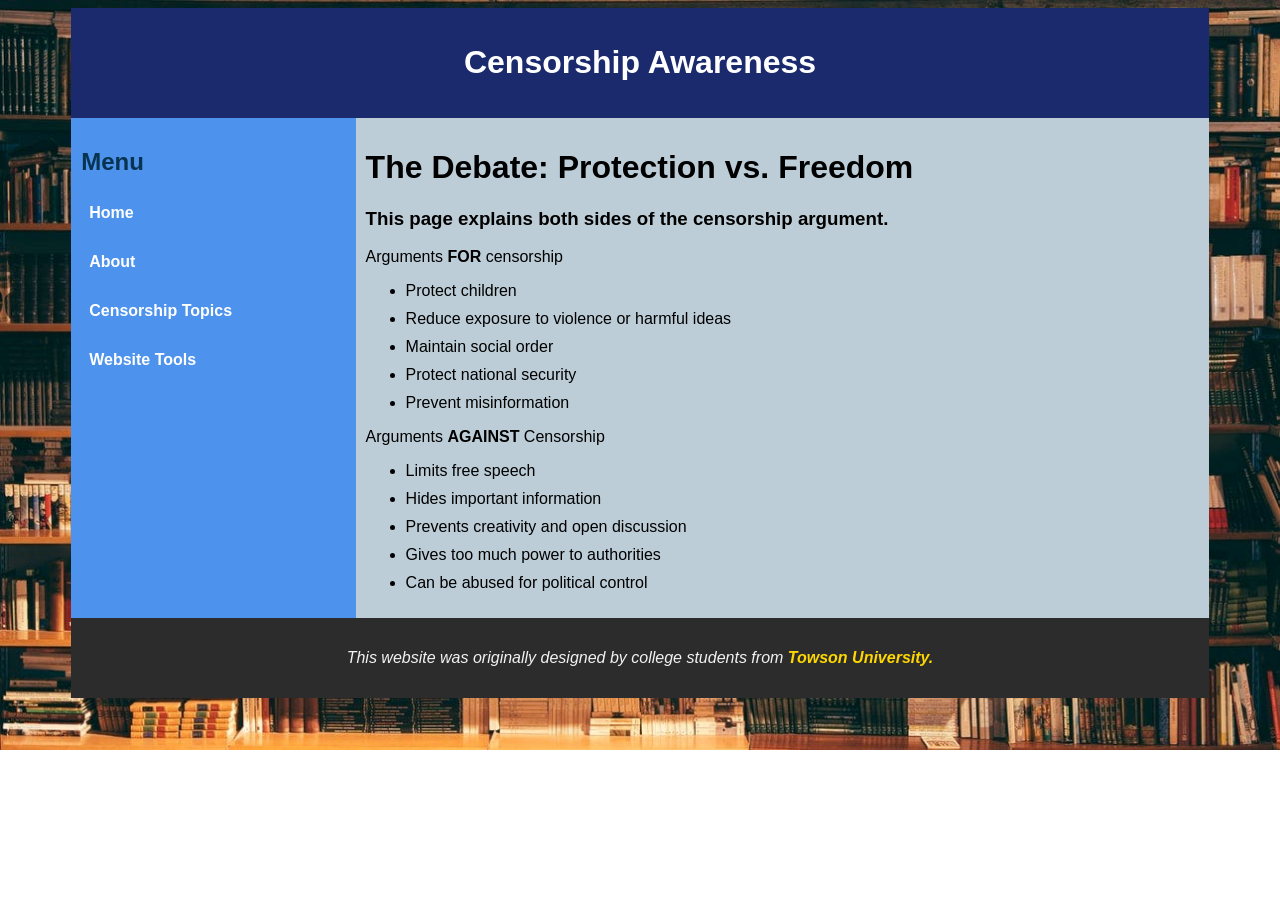
<file: the debate protection vs. freedom.html>
<!DOCTYPE html>

<html lang="en">
<head>
<meta charset="utf-8"/>
<meta content="width=device-width, initial-scale=1.0" name="viewport"/>
<link href="main.css" rel="stylesheet"/>
<title>The Debate: Protection vs. Freedom</title>
</head>
<body>
<div id="wrapper">
<header>
<h1 class="siteTitleHeading">Censorship Awareness</h1>
</header>
<div id="columns">
<nav id="main-menu">
<h2 style="color:rgb(8, 52, 82)">Menu</h2>
<ul id="navMenu">
<li class="menuElement"><a class="menuElement1" href="index.html">Home</a></li>
<li><a href="about.html">About</a></li>
<!-- Dropdown group -->
<li class="dropdown">
<a href="#">Censorship Topics</a>
<ul class="dropdown-content">
<li><a href="whatiscensorship.html">What is censorship?</a></li>
<li><a href="government censorship.html">Government Censorship</a></li>
<li><a href="mpaa (movie ratings).html">MPAA (Movie Ratings)</a></li>
<li><a href="fcc (federal communications commission).html">FCC (Federal Communications Commission)</a></li>
<li><a href="types of censorship.html">Types of Censorship</a></li>
<li><a href="social media censorship.html">Social Media Censorship</a></li>
<li><a href="historical censorship.html">Historical Censorship</a></li>
<li><a href="the debate protection vs. freedom.html">The Debate: Protection vs. Freedom</a></li>
</ul>
</li>
<li class="dropdown">
<a href="#">Website Tools</a>
<ul class="dropdown-content">
<li><a href="feedback form.html">Feedback Form</a></li>
<li><a href="site map.html">Site Map</a></li>
<li><a href="references.html">References</a></li>
<li><a href="blanktemplate.html">Black Page template</a></li>
</ul>
</li>
</ul>
</nav>
<main>
<h1>The Debate: Protection vs. Freedom</h1>
<h3>This page explains both sides of the censorship argument.</h3>
<p>Arguments<b style="font-weight: 800;"> FOR</b> censorship</p>
<ul>
<li>Protect children</li>
<li>Reduce exposure to violence or harmful ideas</li>
<li>Maintain social order</li>
<li>Protect national security</li>
<li>Prevent misinformation</li>
</ul>
<p>Arguments <b style="font-weight: 800;">AGAINST</b> Censorship</p>
<ul>
<li>Limits free speech</li>
<li>Hides important information</li>
<li>Prevents creativity and open discussion</li>
<li>Gives too much power to authorities</li>
<li>Can be abused for political control</li>
</ul>
</main>
</div>
<footer>
<p>This website was originally designed by college students from <a href="https://www.towson.edu">Towson University.</a></p>
</footer>
</div>
</body>
</html>
</file>
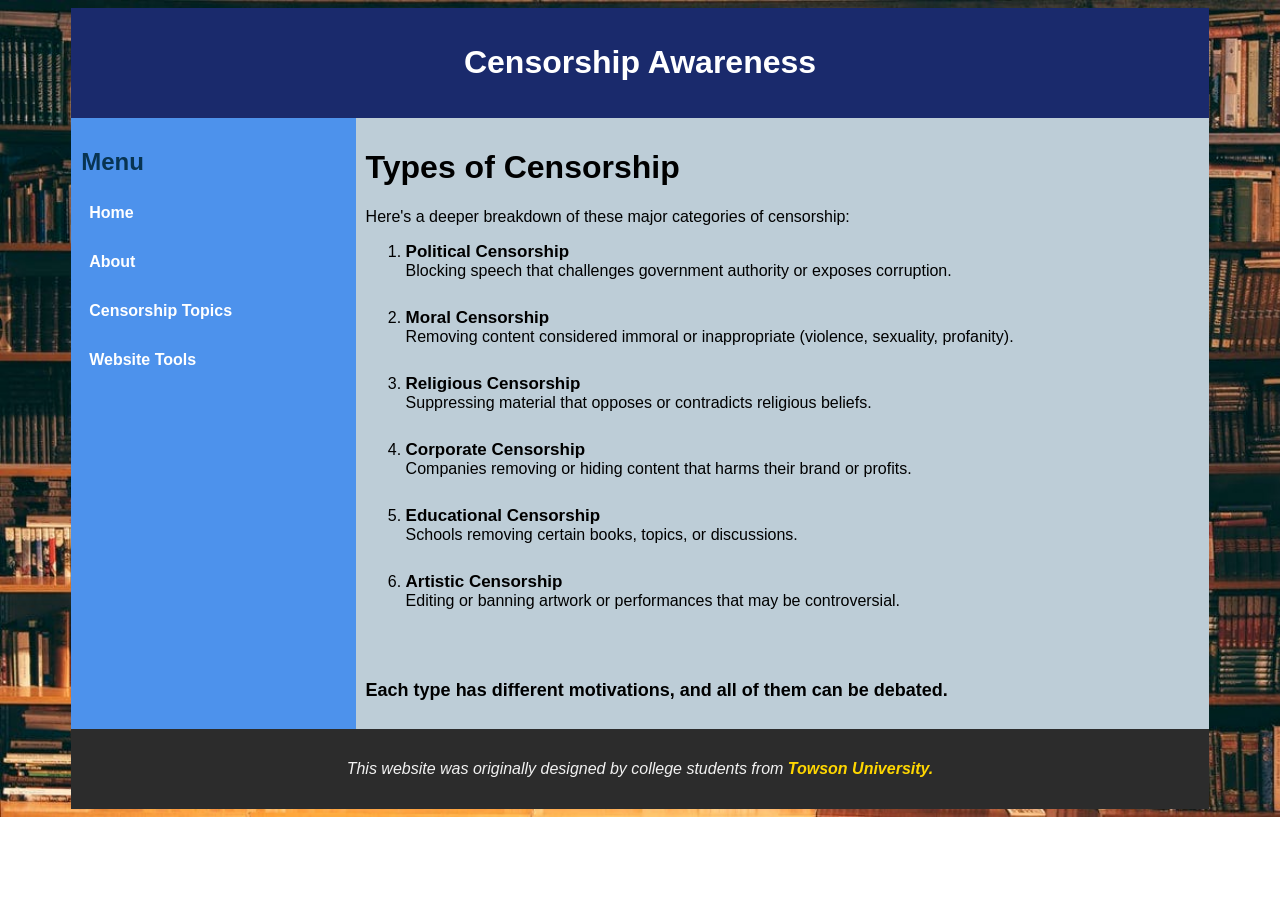
<file: types of censorship.html>
<!DOCTYPE html>

<html lang="en">
<head>
<meta charset="utf-8"/>
<meta content="width=device-width, initial-scale=1.0" name="viewport"/>
<link href="main.css" rel="stylesheet"/>
<style>
    .censorship-type{
        font-size: 17px;
        font-weight: 700;
    }
    #hello{
        font-size: 18px;
        font-weight: 600;
    }
</style>
<title>Types of Censorship</title>
</head>
<body>
<div id="wrapper">
<header>
<h1 class="siteTitleHeading">Censorship Awareness</h1>
</header>
<div id="columns">
<nav id="main-menu">
<h2 style="color:rgb(8, 52, 82)">Menu</h2>
<ul id="navMenu">
<li class="menuElement"><a class="menuElement1" href="index.html">Home</a></li>
<li><a href="about.html">About</a></li>
<!-- Dropdown group -->
<li class="dropdown">
<a href="#">Censorship Topics</a>
<ul class="dropdown-content">
<li><a href="whatiscensorship.html">What is censorship?</a></li>
<li><a href="government censorship.html">Government Censorship</a></li>
<li><a href="mpaa (movie ratings).html">MPAA (Movie Ratings)</a></li>
<li><a href="fcc (federal communications commission).html">FCC (Federal Communications Commission)</a></li>
<li><a href="types of censorship.html">Types of Censorship</a></li>
<li><a href="social media censorship.html">Social Media Censorship</a></li>
<li><a href="historical censorship.html">Historical Censorship</a></li>
<li><a href="the debate protection vs. freedom.html">The Debate: Protection vs. Freedom</a></li>
</ul>
</li>
<li class="dropdown">
<a href="#">Website Tools</a>
<ul class="dropdown-content">
<li><a href="feedback form.html">Feedback Form</a></li>
<li><a href="site map.html">Site Map</a></li>
<li><a href="references.html">References</a></li>
<li><a href="blanktemplate.html">Black Page template</a></li>
</ul>
</li>
</ul>
</nav>
<main>
<h1>Types of Censorship</h1>
<p>Here's a deeper breakdown of these major categories of censorship:</p>
<ol>
<li><b class="censorship-type">Political Censorship</b> <br/>Blocking speech that challenges government authority or exposes corruption.</li><br/>
<li><b class="censorship-type">Moral Censorship</b> <br/>Removing content considered immoral or inappropriate (violence, sexuality, profanity).</li><br/>
<li><b class="censorship-type">Religious Censorship</b> <br/>Suppressing material that opposes or contradicts religious beliefs.</li><br/>
<li><b class="censorship-type">Corporate Censorship</b> <br/>Companies removing or hiding content that harms their brand or profits.</li><br/>
<li><b class="censorship-type">Educational Censorship</b> <br/>Schools removing certain books, topics, or discussions.</li><br/>
<li><b class="censorship-type">Artistic Censorship</b> <br/>Editing or banning artwork or performances that may be controversial.</li>
</ol>
<br/>
<br/>
<p id="hello">Each type has different motivations, and all of them can be debated.</p>
</main>
</div>
<footer>
<p>This website was originally designed by college students from <a href="https://www.towson.edu">Towson University.</a></p>
</footer>
</div>
</body>
</html>
</file>
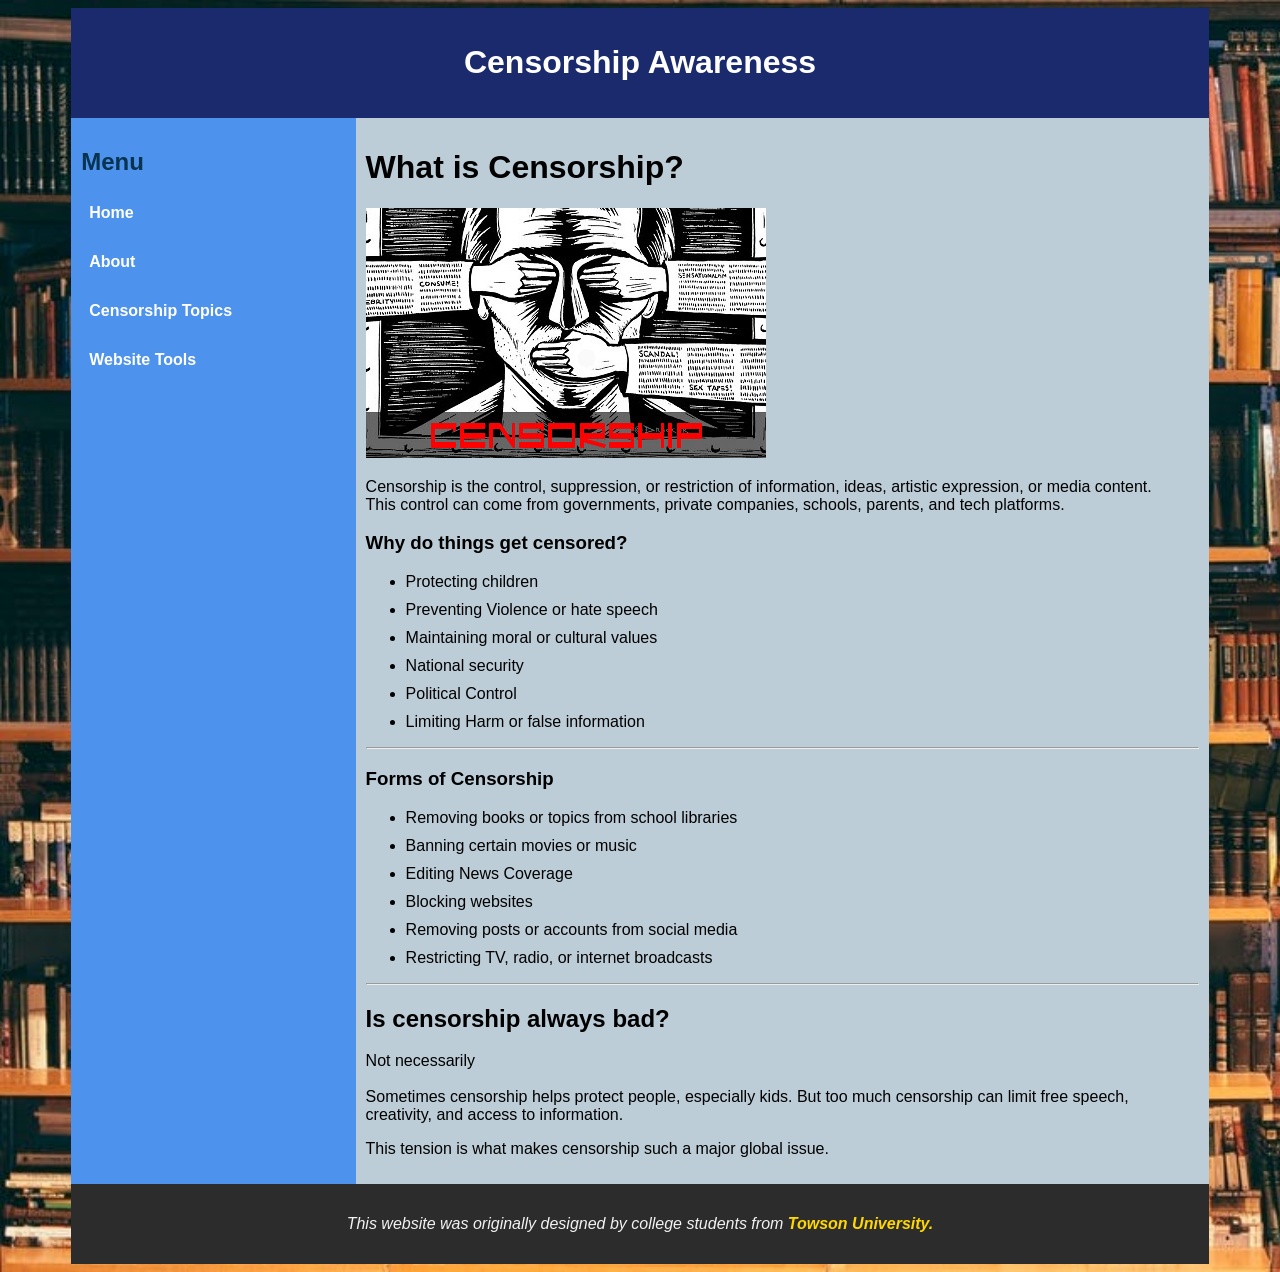
<file: whatiscensorship.html>
<!DOCTYPE html>

<html lang="en">
<head>
<meta charset="utf-8"/>
<meta content="width=device-width, initial-scale=1.0" name="viewport"/>
<link href="main.css" rel="stylesheet"/>
<title>Document</title>
</head>
<body>
<div id="wrapper">
<header>
<h1 class="siteTitleHeading">Censorship Awareness</h1>
</header>
<div id="columns">
<nav id="main-menu">
<h2 style="color:rgb(8, 52, 82)">Menu</h2>
<ul id="navMenu">
<li class="menuElement"><a class="menuElement1" href="index.html">Home</a></li>
<li><a href="about.html">About</a></li>
<!-- Dropdown group -->
<li class="dropdown">
<a href="#">Censorship Topics</a>
<ul class="dropdown-content">
<li><a href="whatiscensorship.html">What is censorship?</a></li>
<li><a href="government censorship.html">Government Censorship</a></li>
<li><a href="mpaa (movie ratings).html">MPAA (Movie Ratings)</a></li>
<li><a href="fcc (federal communications commission).html">FCC (Federal Communications Commission)</a></li>
<li><a href="types of censorship.html">Types of Censorship</a></li>
<li><a href="social media censorship.html">Social Media Censorship</a></li>
<li><a href="historical censorship.html">Historical Censorship</a></li>
<li><a href="the debate protection vs. freedom.html">The Debate: Protection vs. Freedom</a></li>
</ul>
</li>
<li class="dropdown">
<a href="#">Website Tools</a>
<ul class="dropdown-content">
<li><a href="feedback form.html">Feedback Form</a></li>
<li><a href="site map.html">Site Map</a></li>
<li><a href="references.html">References</a></li>
<li><a href="blanktemplate.html">Black Page template</a></li>
</ul>
</li>
</ul>
</nav>
<main>
<h1>What is Censorship?</h1>
<img alt="censorship1" src="5630830834_815604df8a_w.jpg"/>
<p>Censorship is the control, suppression, or restriction of information, ideas, artistic expression, or media content.<br/>
This control can come from governments, private companies, schools, parents, and tech platforms.
</p>
<h3>Why do things get censored?</h3>
<ul>
<li>Protecting children</li>
<li>Preventing Violence or hate speech</li>
<li>Maintaining moral or cultural values</li>
<li>National security</li>
<li>Political Control</li>
<li>Limiting Harm or false information</li>
</ul>
<hr/>
<h3>Forms of Censorship</h3>
<ul>
<li>Removing books or topics from school libraries</li>
<li>Banning certain movies or music</li>
<li>Editing News Coverage</li>
<li>Blocking websites</li>
<li>Removing posts or accounts from social media</li>
<li>Restricting TV, radio, or internet broadcasts</li>
</ul>
<hr/>
<h2>Is censorship always bad?</h2>
<p>Not necessarily<br/> <br/>Sometimes censorship helps protect people, especially kids.
But too much censorship can limit free speech, creativity, and access to information.
</p>
<p>This tension is what makes censorship such a major global issue.</p>
</main>
</div>
<footer>
<p>This website was originally designed by college students from <a href="https://www.towson.edu">Towson University.</a></p>
</footer>
</div>
</body>
</html>
</file>
<file: main.css>
/* Header and footer span full width */
header,
footer {
    text-align: center;
    padding: 15px;
}

header{
    background-color: #1A2A6C;
}


footer {
    background-color: #2C2C2C; /* charcoal gray for balance */
    color: #F2F2F2;            /* light gray text */
    font-style: italic;
    text-align: center;
    padding: 15px;
}

footer a {
    color: #FFD700;            /* gold accent for visibility */
    text-decoration: none;
    font-weight: bold;
}

footer a:hover {
    color: #FFFFFF;            /* white hover */
    text-decoration: underline;
}

#wrapper {
    width: 90%;
    margin: auto;
    background-color: rgb(117, 116, 115);
}

#columns {
    display: table;
    width: 100%; /* same width as header/footer */
}

nav,
main {
    display: table-cell;
    vertical-align: top;
    padding: 10px;
}

nav {
    width: 25%;
    background-color: #4d92ec;
}

nav a {
    text-decoration: none;
    font-family: Arial;
    color: #FFFFFF;
    display: block;
    padding: 8px;
    font-weight: bold;   /* correct way to set bold */
}

nav a:hover {
    background-color: #DD0303; /* urgent red hover */
    color: #FFFFFF;
}

main {
    display: table-cell;
    width: 100%;
    padding: 10px;
    box-sizing: border-box; /* keeps padding inside width */
    vertical-align: top; /* aligns content at the top */
    background-color: #bdcdd7;
}

/* Background image */
body {
    background-image: url(library.jpg);
    background-size: cover;
    background-repeat: no-repeat;
}

h1 {
    font-family: Arial, sans-serif;
    font-weight: 800;
}

.menuElement {
    font-size: 16px;
    font-family: Arial;
}

#navMenu {
    list-style-type: none;
    padding: 0;
    margin: 0;
    display: flex;
    flex-direction: column;
    gap: 5px;
}

/* Dropdown styling */
.dropdown {
    position: relative;
}

.dropdown > a {
    font-weight: bold;
}

.dropdown-content {
    list-style-type: none;
    display: none;
    position: absolute;
    left: 100%; /* makes submenu appear to the right */
    top: 0;
    background-color: #ffffff;
    min-width: 220px;
    box-shadow: 0px 8px 16px rgba(0,0,0,0.2);
    z-index: 1;
    padding: 0;
}

.dropdown-content ul{
    list-style-type: none;
}

.dropdown-content li {
    margin: 0;
}

.dropdown-content a {
    color: black;
    padding: 8px 12px;
}

.dropdown:hover .dropdown-content {
    display: block;
}

/* Typography */
h2, h3, h4, h5, h6,
p, ul, ol {
    font-family: Arial;
}

ol li,
ul li {
    margin-bottom: 10px;
}

.siteTitleHeading {
    color: white;
}
</file>
